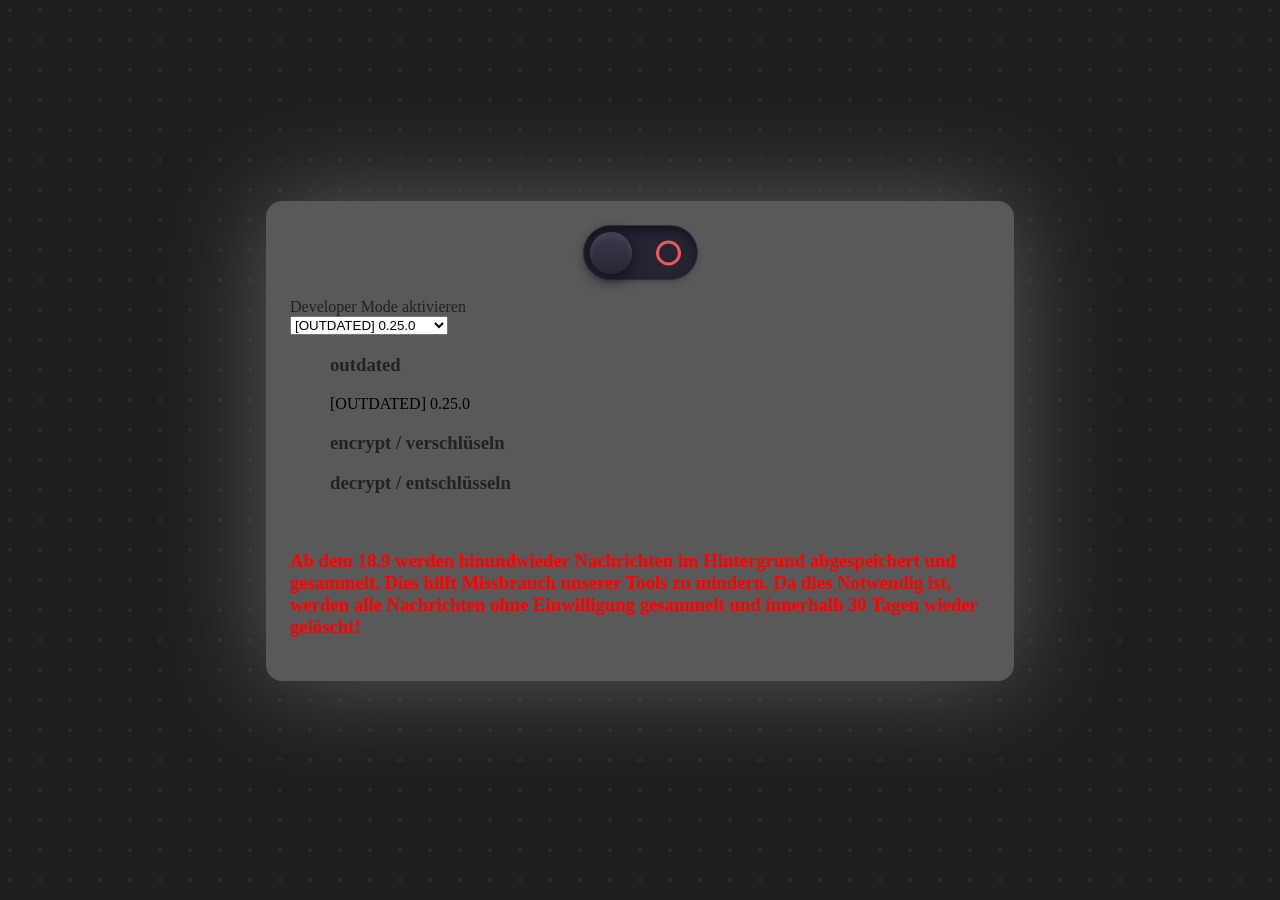
<file: index.html>
<!DOCTYPE html>
<html lang="en">
<head>
  <meta charset="UTF-8">
  <meta name="viewport" content="width=device-width, initial-scale=1.0">
  <title>Main Menu</title>
  <style>
    /* From Uiverse.io by marsella_3472 */ 
/*
More comprehensive version at shenanigans.shoghisimon.ca/collection/css
 */
 :root {
    --bg: #eef2f3;
    --bg-container: #595959;
    --shadow-container: #595959;
    --text: #222;
    --text-light: #666;
    --btn: #4A90E2;
    --btn-hover: #357ABD;
    --btn-copy: #27ae60;
    --btn-copy-hover: #1e8449;
    --btn-secondary: #666;
    --btn-secondary-hover: #444;
  }
  @font-face {
  font-family: "Varela Round";
  src: url("https://lokrogaming.github.io/fonts/VarelaRound-Regular.ttf") format("truetype");
}
  html, body {
    height: 100%;
  margin: 0;
  padding: 0;
  align-items: center;
  flex-direction: column;
  display: flex;
  justify-content: center;
  font-family: "Varela Round";
  
}
  /*.container {
  position: fixed;
  width: 100%;
  height: 100%;
  top: 0;
  background: #000000;
  --gap: 5em;
  --line: 1px;
  --color: rgba(255, 255, 255, 0.2);

  background-image: linear-gradient(
      -90deg,
      transparent calc(var(--gap) - var(--line)),
      var(--color) calc(var(--gap) - var(--line) + 1px),
      var(--color) var(--gap)
    ),
    linear-gradient(
      0deg,
      transparent calc(var(--gap) - var(--line)),
      var(--color) calc(var(--gap) - var(--line) + 1px),
      var(--color) var(--gap)
    );
  background-size: var(--gap) var(--gap);
  background-repeat: repeat;
}
*/
/* From Uiverse.io by kennyotsu */ 
.container {
  width: 100%;
  height: 100%;
  background-color: #1f1f1f;
  background-image: radial-gradient(rgba(112, 112, 112, 0.144) 2px, transparent 0);
  background-size: 30px 30px;
  background-position: -5px -5px;
  position: fixed;
}
    
    /* From Uiverse.io by jeremyssocial */ 
/*.container {

  width: 100%;
  height: 100%;
  display: flex;
  justify-content: center;
  align-items: center;
  background: #121212;
  background: linear-gradient(
    135deg,
    #121212 25%,
    #1a1a1a 25%,
    #1a1a1a 50%,
    #121212 50%,
    #121212 75%,
    #1a1a1a 75%,
    #1a1a1a
  );
  background-size: 40px 40px;

  
  animation: move 4s linear infinite;
}

@keyframes move {
  0% {
    background-position: 0 0;
  }
  100% {
    background-position: 40px 40px;
  }
}
*/
  .content {
    z-index: 99;
    position: relative;
    
  }
  .box {
    background: var(--bg-container);
    border-radius: 16px;
    box-shadow: 0 0 100px var(--shadow-container);
    padding: 24px;
    max-width: 700px;
    width: 100%;
    color: var(--text);
    
  }

  h1 {
    margin-top: 0;
    font-size: 1.8rem;
    text-align: center;
    color: var(--text);
    transition: color 0.4s ease;
  }

  label {
    font-weight: 600;
    margin-top: 12px;
    display: block;
    color: var(--text);
    transition: color 0.4s ease;
  }

  input, textarea {
    width: 100%;
    padding: 10px 12px;
    border: 1px solid #ccc;
    border-radius: 8px;
    margin-top: 6px;
    margin-bottom: 12px;
    font-size: 1rem;
    transition: border 0.2s, background 0.4s ease, color 0.4s ease;
    background: var(--bg-container);
    color: var(--text);
  }

  input:focus, textarea:focus {
    outline: none;
    border-color: var(--btn);
    box-shadow: 0 0 6px rgba(74,144,226,0.3);
  }

  textarea {
    min-height: 120px;
    resize: vertical;
  }

  .row {
    display: flex;
    flex-wrap: wrap;
    gap: 10px;
    margin-top: 10px;
  }

  button {
    flex: 1;
    background: var(--btn);
    color: #fff;
    border: none;
    border-radius: 8px;
    padding: 10px;
    font-size: 1rem;
    cursor: pointer;
    
  }

  button:hover {
    background: var(--btn-hover);
  }

  button:active {
    transform: scale(0.97);
  }

  .secondary {
    background: var(--btn-secondary);
  }

  .secondary:hover {
    background: var(--btn-secondary-hover);
  }

  .copy-btn {
    background: var(--btn-copy);
  }

  .copy-btn:hover {
    background: var(--btn-copy-hover);
  }

  .small {
    font-size: 0.9rem;
    color: var(--text-light);
    margin-bottom: 12px;
    text-align: center;
    transition: color 0.4s ease;
  }

  .dark-toggle {
    position: absolute;
    top: 16px;
    right: 20px;
    background: var(--btn-secondary);
    color: #fff;
    border: none;
    border-radius: 50%;
    width: 40px;
    height: 40px;
    font-size: 1.2rem;
    cursor: pointer;
    transition: background 0.3s, transform 0.2s;
  }

  .dark-toggle:hover {
    background: var(--btn-secondary-hover);
    transform: rotate(20deg);
  }
  ul {
    list-style-type: none;
  }
  #versionsDisplay li a {
  color: black;
  text-decoration: none;

  }
  .settings {
    bottom: 1%;
    right: 1%;

  }
  @media (max-width: 600px) {
    .row { flex-direction: column; }
    button { flex: none; width: 100%; }
  }
  /* From Uiverse.io by Admin12121 */ 
.switch-button {
  display: -webkit-box;
  display: -ms-flexbox;
  display: flex;
  -webkit-box-align: center;
  align-items: center;
  -webkit-box-pack: center;
  justify-content: center;
  justify-content: center;
  margin: auto;
  height: 55px;
}

.switch-button .switch-outer {
  height: 100%;
  background: #252532;
  width: 115px;
  border-radius: 165px;
  -webkit-box-shadow: inset 0px 5px 10px 0px #16151c, 0px 3px 6px -2px #403f4e;
  box-shadow: inset 0px 5px 10px 0px #16151c, 0px 3px 6px -2px #403f4e;
  border: 1px solid #32303e;
  padding: 6px;
  -webkit-box-sizing: border-box;
  box-sizing: border-box;
  cursor: pointer;
  -webkit-tap-highlight-color: transparent;
}

.switch-button .switch-outer input[type="checkbox"] {
  opacity: 0;
  -webkit-appearance: none;
  -moz-appearance: none;
  appearance: none;
  position: absolute;
}

.switch-button .switch-outer .button-toggle {
  height: 42px;
  width: 42px;
  background: -webkit-gradient(
    linear,
    left top,
    left bottom,
    from(#3b3a4e),
    to(#272733)
  );
  background: -o-linear-gradient(#3b3a4e, #272733);
  background: linear-gradient(#3b3a4e, #272733);
  border-radius: 100%;
  -webkit-box-shadow: inset 0px 5px 4px 0px #424151, 0px 4px 15px 0px #0f0e17;
  box-shadow: inset 0px 5px 4px 0px #424151, 0px 4px 15px 0px #0f0e17;
  position: relative;
  z-index: 2;
  -webkit-transition: left 0.3s ease-in;
  -o-transition: left 0.3s ease-in;
  transition: left 0.3s ease-in;
  left: 0;
}

.switch-button
  .switch-outer
  input[type="checkbox"]:checked
  + .button
  .button-toggle {
  left: 58%;
}

.switch-button
  .switch-outer
  input[type="checkbox"]:checked
  + .button
  .button-indicator {
  -webkit-animation: indicator 1s forwards;
  animation: indicator 1s forwards;
}

.switch-button .switch-outer .button {
  width: 100%;
  height: 100%;
  display: -webkit-box;
  display: -ms-flexbox;
  display: flex;
  position: relative;
  -webkit-box-pack: justify;
  justify-content: space-between;
}

.switch-button .switch-outer .button-indicator {
  height: 25px;
  width: 25px;
  top: 50%;
  -webkit-transform: translateY(-50%);
  transform: translateY(-50%);
  border-radius: 50%;
  border: 3px solid #ef565f;
  -webkit-box-sizing: border-box;
  box-sizing: border-box;
  right: 10px;
  position: relative;
}

@-webkit-keyframes indicator {
  30% {
    opacity: 0;
  }

  0% {
    opacity: 1;
  }

  100% {
    opacity: 1;
    border: 3px solid #60d480;
    left: -68%;
  }
}

@keyframes indicator {
  30% {
    opacity: 0;
  }

  0% {
    opacity: 1;
  }

  100% {
    opacity: 1;
    border: 3px solid #60d480;
    left: -68%;
  }
}
.sorter {
  background-color: transparent;
  z-index: 10;
  height: 100%;
  margin: 0;
  padding: 0;
  align-items: center;
  flex-direction: column;
  display: flex;
  justify-content: center;
  font-family: "Varela Round";
  height: 100%;
  width: 100%;
}
  </style>
</head>

    <body>
       
        <div class="container"></div>
    
        <div class="content box">
          <div class="dev-toggle-container">
           
              <!-- From Uiverse.io by Admin12121 --> 
<label class="switch-button" for="switch">
    <div class="switch-outer">
      <input id="switch" type="checkbox">
      <div class="button">
        <span class="button-toggle"></span>
        <span class="button-indicator"></span>
      </div>
    </div>
  </label><br>
              Developer Mode aktivieren
            
          </div>
          <select id="versions"></select>
          <ul id="versionsDisplay"></ul>
          <br>
          <h3 style="color: red;">Ab dem 18.9 werden hinundwieder Nachrichten im Hintergrund abgespeichert und gesammelt. Dies hilft Missbrauch unserer Tools zu mindern. Da dies Notwendig ist, werden alle Nachrichten ohne Einwilligung gesammelt und innerhalb 30 Tagen wieder gelöscht!</h3>
        </div><br>
      
        <script>
          let data = [];
          const versionsSelect = document.getElementById("versions");
          const versionsList = document.getElementById("versionsDisplay");
          const devModeToggle = document.getElementById("switch");
      
          async function loadVersions() {
            const url = "https://lokrogaming.github.io/crypting/latest.json";
            try {
              const response = await fetch(url);
              if (!response.ok) throw new Error("Fehler beim Laden der Daten");
              data = await response.json();
              renderVersions();
            } catch (err) {
              console.error(err);
            }
          }
      
          function renderVersions() {
  // Leere vorherige Inhalte
  versionsSelect.innerHTML = "";
  versionsList.innerHTML = "";

  const devMode = devModeToggle.checked;

  // Filter je nach devMode
  const filteredData = data.filter(item => {
    if (!devMode) {
      return !item.dev && !item.pre;
    }
    return true;
  });

  // Gruppiere nach Kategorie
  const groupedByCategory = {};
  filteredData.forEach(item => {
    const category = item.category || "Unsortiert";
    if (!groupedByCategory[category]) {
      groupedByCategory[category] = [];
    }
    groupedByCategory[category].push(item);
  });

  // Hilfsfunktion zur Sortierung nach Tags
  function tagPriority(item) {
    if (item.latest) return 0;
    if (item.dev) return 2;
    if (item.pre) return 1;
    return 3; // Standard
  }

  // Für jede Kategorie anzeigen
  for (const category in groupedByCategory) {
    const items = groupedByCategory[category];

    // Sortiere innerhalb der Kategorie nach Tag-Priorität
    items.sort((a, b) => tagPriority(a) - tagPriority(b));

    // Optional: Füge eine Überschrift in der Liste hinzu
    const catHeader = document.createElement("h3");
    catHeader.textContent = category;
    versionsList.appendChild(catHeader);

    // Optional: optgroup im select
    const optGroup = document.createElement("optgroup");
    optGroup.label = category;

    items.forEach(item => {
      // Select-Option
      const option = document.createElement("option");
      option.value = item.filepath;
      option.textContent = item.name;
      optGroup.appendChild(option);

      // Link-Liste
      const li = document.createElement("li");
      const a = document.createElement("a");
      a.href = item.filepath;
      a.textContent = item.name;
      a.target = "_blank";
      li.appendChild(a);
      versionsList.appendChild(li);
    });

    versionsSelect.appendChild(optGroup);
  }
}

      
          // Event, wenn Checkbox umgeschaltet wird
          devModeToggle.addEventListener("change", () => {
            renderVersions();
          });
      
          // Event, wenn Version im Select geändert wird
          versionsSelect.addEventListener("change", () => {
            const selectedPath = versionsSelect.value;
            if (selectedPath) {
              window.open(selectedPath, "_blank");
            }
          });
      
          loadVersions();
        </script>
        </body>
</html>
</file>
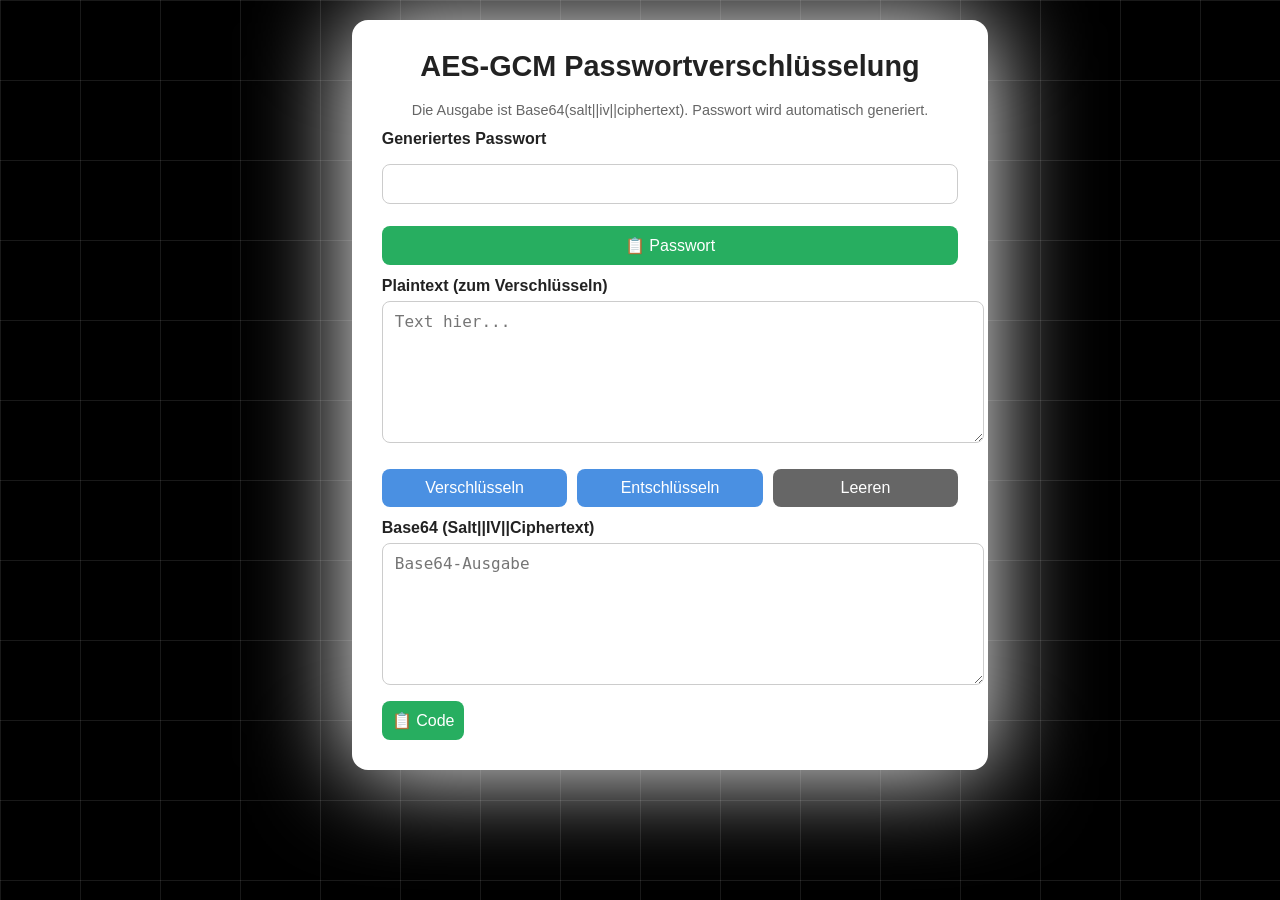
<file: v.0.25-latest.html>
<!doctype html>
<html lang="de">
<head>
<meta charset="utf-8"/>
<meta name="viewport" content="width=device-width,initial-scale=1"/>
<title>AES-GCM Passwortverschlüsselung</title>
<style>
  :root {
    --bg: #eef2f3;
    --bg-container: #fff;
    --text: #222;
    --text-light: #666;
    --btn: #4A90E2;
    --btn-hover: #357ABD;
    --btn-copy: #27ae60;
    --btn-copy-hover: #1e8449;
    --btn-secondary: #666;
    --btn-secondary-hover: #444;
  }

  body.dark {
    --bg: #121212;
    --bg-container: #1e1e1e;
    --text: #f5f5f5;
    --text-light: #aaa;
    --btn: #2980b9;
    --btn-hover: #1f6391;
    --btn-copy: #2ecc71;
    --btn-copy-hover: #27ae60;
    --btn-secondary: #888;
    --btn-secondary-hover: #aaa;
  }

  body {
    font-family: "Segoe UI", Roboto, Arial, sans-serif;
    background: var(--bg);
    margin: 0;
    padding: 20px;
    display: flex;
    justify-content: center;
    transition: background 0.4s ease, color 0.4s ease;
  }
  .bgAn {
  position: fixed;
  width: 100%;
  height: 100%;
  top: 0;
  background: #000000;
  --gap: 5em;
  --line: 1px;
  --color: rgba(255, 255, 255, 0.2);

  background-image: linear-gradient(
      -90deg,
      transparent calc(var(--gap) - var(--line)),
      var(--color) calc(var(--gap) - var(--line) + 1px),
      var(--color) var(--gap)
    ),
    linear-gradient(
      0deg,
      transparent calc(var(--gap) - var(--line)),
      var(--color) calc(var(--gap) - var(--line) + 1px),
      var(--color) var(--gap)
    );
  background-size: var(--gap) var(--gap);
  background-repeat: repeat;
}
  .content {
    z-index: 99;
    position: relative;
    
  }
  .container {
    background: var(--bg-container);
    border-radius: 16px;
    box-shadow: 0 0 100px white;
    padding: 30px;
    max-width: 700px;
    width: 100%;
    color: var(--text);
    
  }

  h1 {
    margin-top: 0;
    font-size: 1.8rem;
    text-align: center;
    color: var(--text);
    transition: color 0.4s ease;
  }

  label {
    font-weight: 600;
    margin-top: 12px;
    display: block;
    color: var(--text);
    transition: color 0.4s ease;
  }

  input, textarea {
    width: 100%;
    padding: 10px 12px;
    border: 1px solid #ccc;
    border-radius: 8px;
    margin-top: 6px;
    margin-bottom: 12px;
    font-size: 1rem;
    transition: border 0.2s, background 0.4s ease, color 0.4s ease;
    background: var(--bg-container);
    color: var(--text);
  }

  input:focus, textarea:focus {
    outline: none;
    border-color: var(--btn);
    box-shadow: 0 0 6px rgba(74,144,226,0.3);
  }

  textarea {
    min-height: 120px;
    resize: vertical;
  }

  .row {
    display: flex;
    flex-wrap: wrap;
    gap: 10px;
    margin-top: 10px;
  }

  button {
    flex: 1;
    background: var(--btn);
    color: #fff;
    border: none;
    border-radius: 8px;
    padding: 10px;
    font-size: 1rem;
    cursor: pointer;
    transition: background 0.2s, transform 0.1s, color 0.4s ease;
  }

  button:hover {
    background: var(--btn-hover);
  }

  button:active {
    transform: scale(0.97);
  }

  .secondary {
    background: var(--btn-secondary);
  }

  .secondary:hover {
    background: var(--btn-secondary-hover);
  }

  .copy-btn {
    background: var(--btn-copy);
  }

  .copy-btn:hover {
    background: var(--btn-copy-hover);
  }

  .small {
    font-size: 0.9rem;
    color: var(--text-light);
    margin-bottom: 12px;
    text-align: center;
    transition: color 0.4s ease;
  }

  /* Darkmode Toggle */
  .dark-toggle {
    position: absolute;
    top: 16px;
    right: 20px;
    background: var(--btn-secondary);
    color: #fff;
    border: none;
    border-radius: 50%;
    width: 40px;
    height: 40px;
    font-size: 1.2rem;
    cursor: pointer;
    transition: background 0.3s, transform 0.2s;
  }

  .dark-toggle:hover {
    background: var(--btn-secondary-hover);
    transform: rotate(20deg);
  }

  @media (max-width: 600px) {
    .row { flex-direction: column; }
    button { flex: none; width: 100%; }
  }
</style>
</head>
<body>
        <div class="bgAn"></div>
        <div class="content">
<!--<button id="darkModeBtn" class="dark-toggle">🌙</button>-->

<div class="container">
  <h1>AES-GCM Passwortverschlüsselung</h1>
  <p class="small">Die Ausgabe ist Base64(salt||iv||ciphertext). Passwort wird automatisch generiert.</p>

  <label>Generiertes Passwort</label>
  <div class="row">
    <input id="password" type="text" readonly />
    <button id="copyPwBtn" class="copy-btn">📋 Passwort</button>
  </div>

  <label>Plaintext (zum Verschlüsseln)</label>
  <textarea id="plaintext" placeholder="Text hier..."></textarea>

  <div class="row">
    <button id="encryptBtn">Verschlüsseln</button>
    <button id="decryptBtn">Entschlüsseln</button>
    <button id="clearBtn" class="secondary">Leeren</button>
  </div>

  <label>Base64 (Salt||IV||Ciphertext)</label>
  <textarea id="output" placeholder="Base64-Ausgabe"></textarea>
  <button id="copyOutBtn" class="copy-btn">📋 Code</button>
</div>

<script>
/* Parameter */
const PBKDF2_ITER = 100000;
const SALT_LEN = 16;
const IV_LEN = 12;
const KEY_LEN = 256;

function toBase64(buffer) {
  return btoa(String.fromCharCode(...new Uint8Array(buffer)));
}
function fromBase64(b64) {
  const bin = atob(b64);
  const bytes = new Uint8Array(bin.length);
  for (let i=0;i<bin.length;i++) bytes[i]=bin.charCodeAt(i);
  return bytes.buffer;
}

async function deriveKey(password, salt) {
  const enc = new TextEncoder();
  const pwKey = await crypto.subtle.importKey(
    'raw', enc.encode(password), {name:'PBKDF2'}, false, ['deriveKey']
  );
  return crypto.subtle.deriveKey(
    {name:'PBKDF2', salt: salt, iterations: PBKDF2_ITER, hash: 'SHA-256'},
    pwKey,
    {name:'AES-GCM', length: KEY_LEN},
    false,
    ['encrypt','decrypt']
  );
}

function randBytes(len){
  const b = new Uint8Array(len);
  crypto.getRandomValues(b);
  return b;
}

/* Passwort-Generator */
function generatePassword(length=16){
  const chars = "ABCDEFGHIJKLMNOPQRSTUVWXYZabcdefghijklmnopqrstuvwxyz0123456789";
  let result = "";
  for (let i=0;i<length;i++){
    result += chars.charAt(Math.floor(Math.random()*chars.length));
  }
  return result;
}

async function encrypt(password, plainText) {
  const salt = randBytes(SALT_LEN);
  const iv = randBytes(IV_LEN);
  const key = await deriveKey(password, salt);
  const enc = new TextEncoder();
  const ct = await crypto.subtle.encrypt({name:'AES-GCM', iv: iv}, key, enc.encode(plainText));
  const combined = new Uint8Array(salt.byteLength + iv.byteLength + ct.byteLength);
  combined.set(salt,0);
  combined.set(iv, salt.byteLength);
  combined.set(new Uint8Array(ct), salt.byteLength + iv.byteLength);
  return toBase64(combined.buffer);
}

async function decrypt(password, b64combined) {
  const buf = fromBase64(b64combined);
  const data = new Uint8Array(buf);
  if (data.length < SALT_LEN + IV_LEN + 16) throw new Error('Daten zu kurz / ungültiges Format.');
  const salt = data.slice(0,SALT_LEN).buffer;
  const iv = data.slice(SALT_LEN, SALT_LEN+IV_LEN).buffer;
  const ct = data.slice(SALT_LEN+IV_LEN).buffer;
  const key = await deriveKey(password, salt);
  const plainBuf = await crypto.subtle.decrypt({name:'AES-GCM', iv: iv}, key, ct);
  return new TextDecoder().decode(plainBuf);
}

/* UI */
document.getElementById('encryptBtn').addEventListener('click', async ()=>{
  let pwField = document.getElementById('password');
  if(!pwField.value){ 
    pwField.value = generatePassword();
  }
  const pw = pwField.value;
  const pt = document.getElementById('plaintext').value;
  try{
    if(!pw) throw new Error('Passwort erforderlich');
    const b64 = await encrypt(pw, pt);
    document.getElementById('output').value = b64;
    alert('Verschlüsselt ✅');
  }catch(e){ alert('Fehler: '+e.message); }
});

document.getElementById('decryptBtn').addEventListener('click', async ()=>{
  const pw = document.getElementById('password').value;
  const b64 = document.getElementById('output').value.trim();
  try{
    if(!pw) throw new Error('Passwort erforderlich');
    const pt = await decrypt(pw, b64);
    document.getElementById('plaintext').value = pt;
    alert('Entschlüsselt ✅');
  }catch(e){ alert('Fehler beim Entschlüsseln: '+e.message); }
});

document.getElementById('clearBtn').addEventListener('click', ()=>{
  document.getElementById('password').value='';
  document.getElementById('plaintext').value='';
  document.getElementById('output').value='';
});

/* Copy Buttons */
document.getElementById('copyPwBtn').addEventListener('click', ()=>{
  const pw = document.getElementById('password').value;
  if(pw){
    navigator.clipboard.writeText(pw);
    alert("Passwort kopiert 📋");
  }
});
document.getElementById('copyOutBtn').addEventListener('click', ()=>{
  const out = document.getElementById('output').value;
  if(out){
    navigator.clipboard.writeText(out);
    alert("Code kopiert 📋");
  }
});

/* Darkmode Toggle */
const darkBtn = document.getElementById("darkModeBtn");
darkBtn.addEventListener("click", ()=>{
  document.body.classList.toggle("dark");
  darkBtn.textContent = document.body.classList.contains("dark") ? "☀️" : "🌙";
});
</script>
</body>
</html>
</file>
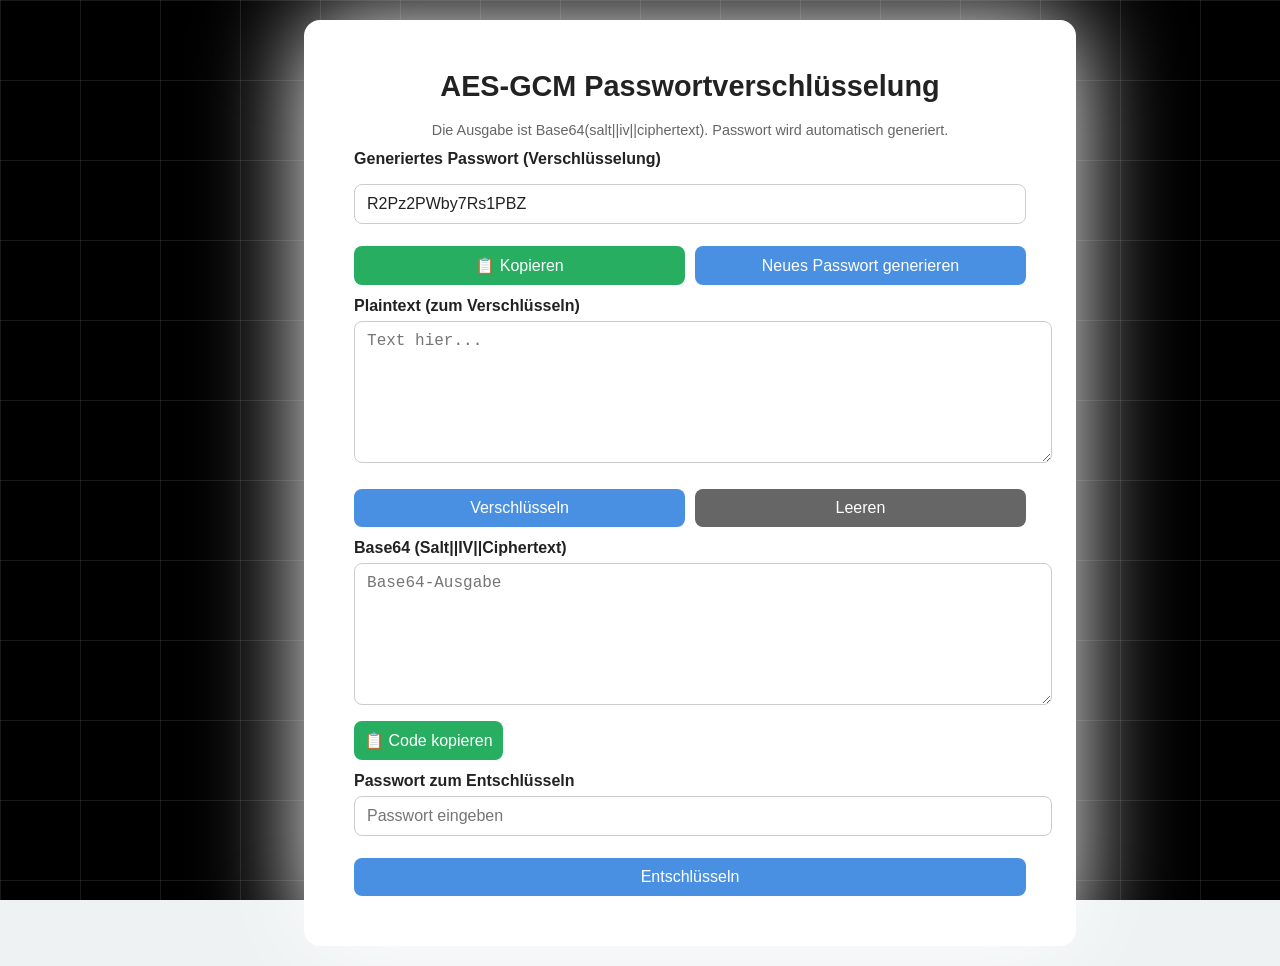
<file: v.0.5-pre.html>
<!doctype html>
<html lang="de">
<head>
<meta charset="utf-8"/>
<meta name="viewport" content="width=device-width,initial-scale=1"/>
<title>AES-GCM Passwortverschlüsselung</title>
<style>
  :root {
    --bg: #eef2f3;
    --bg-container: #fff;
    --text: #222;
    --text-light: #666;
    --btn: #4A90E2;
    --btn-hover: #357ABD;
    --btn-copy: #27ae60;
    --btn-copy-hover: #1e8449;
    --btn-secondary: #666;
    --btn-secondary-hover: #444;
  }

  body.dark {
    --bg: #121212;
    --bg-container: #1e1e1e;
    --text: #f5f5f5;
    --text-light: #aaa;
    --btn: #2980b9;
    --btn-hover: #1f6391;
    --btn-copy: #2ecc71;
    --btn-copy-hover: #27ae60;
    --btn-secondary: #888;
    --btn-secondary-hover: #aaa;
  }

  body {
    font-family: "Segoe UI", Roboto, Arial, sans-serif;
    background: var(--bg);
    margin: 0;
    padding: 20px;
    display: flex;
    justify-content: center;
    transition: background 0.4s ease, color 0.4s ease;
  }
  .bgAn {
  position: fixed;
  width: 100%;
  height: 100%;
  top: 0;
  background: #000000;
  --gap: 5em;
  --line: 1px;
  --color: rgba(255, 255, 255, 0.2);

  background-image: linear-gradient(
      -90deg,
      transparent calc(var(--gap) - var(--line)),
      var(--color) calc(var(--gap) - var(--line) + 1px),
      var(--color) var(--gap)
    ),
    linear-gradient(
      0deg,
      transparent calc(var(--gap) - var(--line)),
      var(--color) calc(var(--gap) - var(--line) + 1px),
      var(--color) var(--gap)
    );
  background-size: var(--gap) var(--gap);
  background-repeat: repeat;
}
  .content {
    z-index: 99;
    position: relative;
    
  }
  .container {
    background: var(--bg-container);
    border-radius: 16px;
    
    padding: 50px;
    max-width: 700px;
    width: 100%;
    color: var(--text);
    transition: background 0.4s ease, color 0.4s ease;
    box-shadow: 0 0 100px white;
  }

  h1 {
    margin-top: 0;
    font-size: 1.8rem;
    text-align: center;
    color: var(--text);
    transition: color 0.4s ease;
  }

  label {
    font-weight: 600;
    margin-top: 12px;
    display: block;
    color: var(--text);
    transition: color 0.4s ease;
  }

  input, textarea {
    width: 100%;
    padding: 10px 12px;
    border: 1px solid #ccc;
    border-radius: 8px;
    margin-top: 6px;
    margin-bottom: 12px;
    font-size: 1rem;
    transition: border 0.2s, background 0.4s ease, color 0.4s ease;
    background: var(--bg-container);
    color: var(--text);
  }

  input:focus, textarea:focus {
    outline: none;
    border-color: var(--btn);
    box-shadow: 0 0 6px rgba(74,144,226,0.3);
  }

  textarea {
    min-height: 120px;
    resize: vertical;
  }

  .row {
    display: flex;
    flex-wrap: wrap;
    gap: 10px;
    margin-top: 10px;
  }

  button {
    flex: 1;
    background: var(--btn);
    color: #fff;
    border: none;
    border-radius: 8px;
    padding: 10px;
    font-size: 1rem;
    cursor: pointer;
    transition: background 0.2s, transform 0.1s, color 0.4s ease;
  }

  button:hover {
    background: var(--btn-hover);
  }

  button:active {
    transform: scale(0.97);
  }

  .secondary {
    background: var(--btn-secondary);
  }

  .secondary:hover {
    background: var(--btn-secondary-hover);
  }

  .copy-btn {
    background: var(--btn-copy);
  }

  .copy-btn:hover {
    background: var(--btn-copy-hover);
  }

  .small {
    font-size: 0.9rem;
    color: var(--text-light);
    margin-bottom: 12px;
    text-align: center;
    transition: color 0.4s ease;
  }

  .dark-toggle {
    position: absolute;
    top: 16px;
    right: 20px;
    background: var(--btn-secondary);
    color: #fff;
    border: none;
    border-radius: 50%;
    width: 40px;
    height: 40px;
    font-size: 1.2rem;
    cursor: pointer;
    transition: background 0.3s, transform 0.2s;
  }

  .dark-toggle:hover {
    background: var(--btn-secondary-hover);
    transform: rotate(20deg);
  }

  @media (max-width: 600px) {
    .row { flex-direction: column; }
    button { flex: none; width: 100%; }
  }
</style>
</head>
<body>
  <div class="bgAn"></div>
  <div class="content">
<!--<button id="darkModeBtn" class="dark-toggle">🌙</button>-->

<div class="container">
  <h1>AES-GCM Passwortverschlüsselung</h1>
  <p class="small">Die Ausgabe ist Base64(salt||iv||ciphertext). Passwort wird automatisch generiert.</p>

  <!-- Verschlüsselungs-Passwort -->
  <label>Generiertes Passwort (Verschlüsselung)</label>
  <div class="row">
    <input id="genPassword" type="text" readonly />
    <button id="copyGenPwBtn" class="copy-btn">📋 Kopieren</button>
    <button id="reloadPw">Neues Passwort generieren</button>
  </div>

  <!-- Plaintext -->
  <label>Plaintext (zum Verschlüsseln)</label>
  <textarea id="plaintext" placeholder="Text hier..."></textarea>

  <div class="row">
    <button id="encryptBtn">Verschlüsseln</button>
    <button id="clearBtn" class="secondary">Leeren</button>
  </div>

  <!-- Ausgabe -->
  <label>Base64 (Salt||IV||Ciphertext)</label>
  <textarea id="output" placeholder="Base64-Ausgabe"></textarea>
  <button id="copyOutBtn" class="copy-btn">📋 Code kopieren</button>

  <!-- Entschlüsselung -->
  <label>Passwort zum Entschlüsseln</label>
  <input id="decPassword" type="text" placeholder="Passwort eingeben" />
  <div class="row">
    <button id="decryptBtn">Entschlüsseln</button>
  </div>
</div>
</div>
<script>
/* Parameter */
const PBKDF2_ITER = 100000;
const SALT_LEN = 16;
const IV_LEN = 12;
const KEY_LEN = 256;

function toBase64(buffer) {
  return btoa(String.fromCharCode(...new Uint8Array(buffer)));
}
function fromBase64(b64) {
  const bin = atob(b64);
  const bytes = new Uint8Array(bin.length);
  for (let i=0;i<bin.length;i++) bytes[i]=bin.charCodeAt(i);
  return bytes.buffer;
}

async function deriveKey(password, salt) {
  const enc = new TextEncoder();
  const pwKey = await crypto.subtle.importKey(
    'raw', enc.encode(password), {name:'PBKDF2'}, false, ['deriveKey']
  );
  return crypto.subtle.deriveKey(
    {name:'PBKDF2', salt: salt, iterations: PBKDF2_ITER, hash: 'SHA-256'},
    pwKey,
    {name:'AES-GCM', length: KEY_LEN},
    false,
    ['encrypt','decrypt']
  );
}

function randBytes(len){
  const b = new Uint8Array(len);
  crypto.getRandomValues(b);
  return b;
}

function generatePassword(length=16){
  const chars = "ABCDEFGHIJKLMNOPQRSTUVWXYZabcdefghijklmnopqrstuvwxyz0123456789";
  let result = "";
  for (let i=0;i<length;i++){
    result += chars.charAt(Math.floor(Math.random()*chars.length));
  }
  return result;
}

async function encrypt(password, plainText) {
  const salt = randBytes(SALT_LEN);
  const iv = randBytes(IV_LEN);
  const key = await deriveKey(password, salt);
  const enc = new TextEncoder();
  const ct = await crypto.subtle.encrypt({name:'AES-GCM', iv: iv}, key, enc.encode(plainText));
  const combined = new Uint8Array(salt.byteLength + iv.byteLength + ct.byteLength);
  combined.set(salt,0);
  combined.set(iv, salt.byteLength);
  combined.set(new Uint8Array(ct), salt.byteLength + iv.byteLength);
  return toBase64(combined.buffer);
}

async function decrypt(password, b64combined) {
  const buf = fromBase64(b64combined);
  const data = new Uint8Array(buf);
  if (data.length < SALT_LEN + IV_LEN + 16) throw new Error('Daten zu kurz / ungültiges Format.');
  const salt = data.slice(0,SALT_LEN).buffer;
  const iv = data.slice(SALT_LEN, SALT_LEN+IV_LEN).buffer;
  const ct = data.slice(SALT_LEN+IV_LEN).buffer;
  const key = await deriveKey(password, salt);
  const plainBuf = await crypto.subtle.decrypt({name:'AES-GCM', iv: iv}, key, ct);
  return new TextDecoder().decode(plainBuf);
}

/* UI */
const genPasswordField = document.getElementById('genPassword');
genPasswordField.value = generatePassword();

document.getElementById('encryptBtn').addEventListener('click', async ()=>{
  const pw = genPasswordField.value;
  const pt = document.getElementById('plaintext').value;
  try{
    if(!pw) throw new Error('Passwort erforderlich');
    const b64 = await encrypt(pw, pt);
    document.getElementById('output').value = b64;
    alert('Verschlüsselt ✅');
  }catch(e){ alert('Fehler: '+e.message); }
});

document.getElementById('decryptBtn').addEventListener('click', async ()=>{
  const pw = document.getElementById('decPassword').value;
  const b64 = document.getElementById('output').value.trim();
  try{
    if(!pw) throw new Error('Passwort erforderlich');
    const pt = await decrypt(pw, b64);
    document.getElementById('plaintext').value = pt;
    alert('Entschlüsselt ✅');
  }catch(e){ alert('Fehler beim Entschlüsseln: '+e.message); }
});

document.getElementById('clearBtn').addEventListener('click', ()=>{
  genPasswordField.value = generatePassword();
  document.getElementById('decPassword').value = '';
  document.getElementById('plaintext').value='';
  document.getElementById('output').value='';
});

/* Copy Buttons */
document.getElementById('copyGenPwBtn').addEventListener('click', ()=>{
  const pw = genPasswordField.value;
  if(pw){
    navigator.clipboard.writeText(pw);
    alert("Passwort kopiert 📋");
  }
});
document.getElementById('copyOutBtn').addEventListener('click', ()=>{
  const out = document.getElementById('output').value;
  if(out){
    navigator.clipboard.writeText(out);
    alert("Code kopiert 📋");
  }
});

/* Darkmode Toggle */
const darkBtn = document.getElementById("darkModeBtn");
darkBtn.addEventListener("click", ()=>{
  document.body.classList.toggle("dark");
  darkBtn.textContent = document.body.classList.contains("dark") ? "☀️" : "🌙";
});
</script>
</body>
</html>
</file>
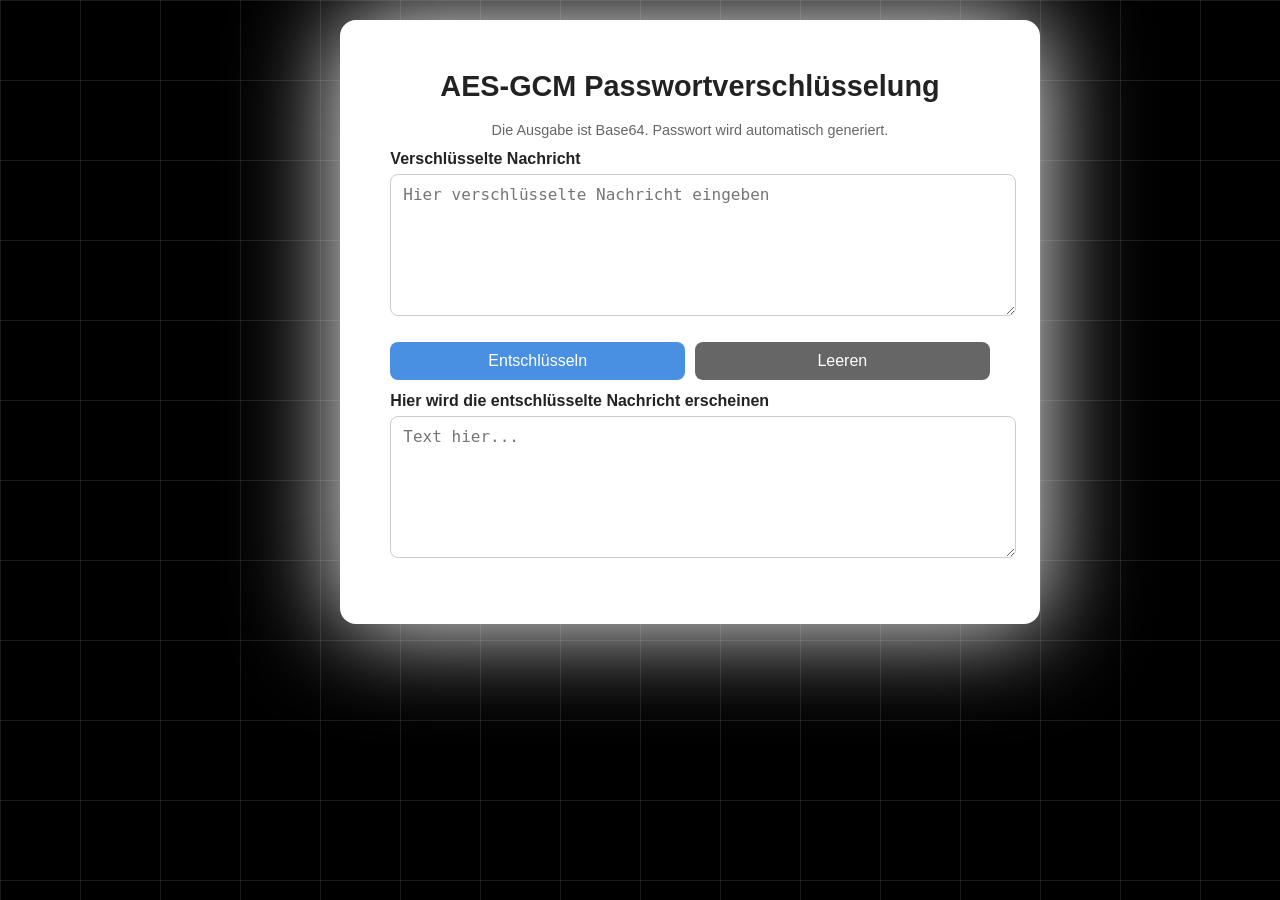
<file: v.0.75-pre-decrypt.html>
<!DOCTYPE html>
<html lang="en">
<head>
    <meta charset="UTF-8">
    <meta name="viewport" content="width=device-width, initial-scale=1.0">
    <title>Nachrichten verschlüsseln</title>
    <style>
    :root {
    --bg: #eef2f3;
    --bg-container: #fff;
    --text: #222;
    --text-light: #666;
    --btn: #4A90E2;
    --btn-hover: #357ABD;
    --btn-copy: #27ae60;
    --btn-copy-hover: #1e8449;
    --btn-secondary: #666;
    --btn-secondary-hover: #444;
  }

  body.dark {
    --bg: #121212;
    --bg-container: #1e1e1e;
    --text: #f5f5f5;
    --text-light: #aaa;
    --btn: #2980b9;
    --btn-hover: #1f6391;
    --btn-copy: #2ecc71;
    --btn-copy-hover: #27ae60;
    --btn-secondary: #888;
    --btn-secondary-hover: #aaa;
  }

  body {
    font-family: "Segoe UI", Roboto, Arial, sans-serif;
    background: var(--bg);
    margin: 0;
    padding: 20px;
    display: flex;
    justify-content: center;
    transition: background 0.4s ease, color 0.4s ease;
  }
  .bgAn {
  position: fixed;
  width: 100%;
  height: 100%;
  top: 0;
  background: #000000;
  --gap: 5em;
  --line: 1px;
  --color: rgba(255, 255, 255, 0.2);

  background-image: linear-gradient(
      -90deg,
      transparent calc(var(--gap) - var(--line)),
      var(--color) calc(var(--gap) - var(--line) + 1px),
      var(--color) var(--gap)
    ),
    linear-gradient(
      0deg,
      transparent calc(var(--gap) - var(--line)),
      var(--color) calc(var(--gap) - var(--line) + 1px),
      var(--color) var(--gap)
    );
  background-size: var(--gap) var(--gap);
  background-repeat: repeat;
}
  .content {
    z-index: 99;
    position: relative;
    
  }
  .container {
    background: var(--bg-container);
    border-radius: 16px;
    
    padding: 50px;
    max-width: 700px;
    width: 100%;
    color: var(--text);
    transition: background 0.4s ease, color 0.4s ease;
    box-shadow: 0 0 100px white;
  }

  h1 {
    margin-top: 0;
    font-size: 1.8rem;
    text-align: center;
    color: var(--text);
    transition: color 0.4s ease;
  }

  label {
    font-weight: 600;
    margin-top: 12px;
    display: block;
    color: var(--text);
    transition: color 0.4s ease;
  }

  input, textarea {
    width: 100%;
    padding: 10px 12px;
    border: 1px solid #ccc;
    border-radius: 8px;
    margin-top: 6px;
    margin-bottom: 12px;
    font-size: 1rem;
    transition: border 0.2s, background 0.4s ease, color 0.4s ease;
    background: var(--bg-container);
    color: var(--text);
  }

  input:focus, textarea:focus {
    outline: none;
    border-color: var(--btn);
    box-shadow: 0 0 6px rgba(74,144,226,0.3);
  }

  textarea {
    min-height: 120px;
    resize: vertical;
  }

  .row {
    display: flex;
    flex-wrap: wrap;
    gap: 10px;
    margin-top: 10px;
  }

  button {
    flex: 1;
    background: var(--btn);
    color: #fff;
    border: none;
    border-radius: 8px;
    padding: 10px;
    font-size: 1rem;
    cursor: pointer;
    transition: background 0.2s, transform 0.1s, color 0.4s ease;
  }

  button:hover {
    background: var(--btn-hover);
  }

  button:active {
    transform: scale(0.97);
  }

  .secondary {
    background: var(--btn-secondary);
  }

  .secondary:hover {
    background: var(--btn-secondary-hover);
  }

  .copy-btn {
    background: var(--btn-copy);
  }

  .copy-btn:hover {
    background: var(--btn-copy-hover);
  }

  .small {
    font-size: 0.9rem;
    color: var(--text-light);
    margin-bottom: 12px;
    text-align: center;
    transition: color 0.4s ease;
  }

  .dark-toggle {
    position: absolute;
    top: 16px;
    right: 20px;
    background: var(--btn-secondary);
    color: #fff;
    border: none;
    border-radius: 50%;
    width: 40px;
    height: 40px;
    font-size: 1.2rem;
    cursor: pointer;
    transition: background 0.3s, transform 0.2s;
  }

  .dark-toggle:hover {
    background: var(--btn-secondary-hover);
    transform: rotate(20deg);
  }

  @media (max-width: 600px) {
    .row { flex-direction: column; }
    button { flex: none; width: 100%; }
  }
    </style>
</head>
<body>
        <div class="bgAn"></div>
        <div class="content">
      <!--<button id="darkModeBtn" class="dark-toggle">🌙</button>-->
      
      <div class="container">
        <h1>AES-GCM Passwortverschlüsselung</h1>
        <p class="small">Die Ausgabe ist Base64. Passwort wird automatisch generiert.</p>
      
        <!-- Verschlüsselungs-Passwort -->
        
        <!--<label>Generiertes Passwort (Verschlüsselung)</label>-->
  <div style="display: none;"class="row">
    <input id="genPassword" type="text" readonly />
    <button id="copyGenPwBtn" class="copy-btn">📋 Kopieren</button>
    <button id="reloadPw">Neues Passwort generieren</button>
  </div>
      
        <!-- Plaintext 
        <label>Plaintext (zum Verschlüsseln)</label>
        <textarea id="plainte" placeholder="Text hier..."></textarea>
      
        <div class="row">
          <button id="encryptBtn">Verschlüsseln</button>
          <button id="clearBtn" class="secondary">Leeren</button>
        </div>
      -->
        <!-- Ausgabe -->
        <!-- Kombinierte Entschlüsselung -->
<label>Verschlüsselte Nachricht</label>
<textarea id="combinedInput" placeholder="Hier verschlüsselte Nachricht eingeben"></textarea>
<div class="row">
  <button id="decryptCombinedBtn">Entschlüsseln</button>
  <button class="secondary" id="clearBtn">Leeren</button>
</div>

        <label>Hier wird die entschlüsselte Nachricht erscheinen</label>
        <textarea id="plaintext" placeholder="Text hier..."></textarea>
      </div>
      </div>
      <script>
      /* Parameter */
      const PBKDF2_ITER = 100000;
      const SALT_LEN = 16;
      const IV_LEN = 12;
      const KEY_LEN = 256;
      function combineOutput(encrypted, password) {
  return `${encrypted}:${password}`;
}

      function toBase64(buffer) {
        return btoa(String.fromCharCode(...new Uint8Array(buffer)));
      }
      function fromBase64(b64) {
        const bin = atob(b64);
        const bytes = new Uint8Array(bin.length);
        for (let i=0;i<bin.length;i++) bytes[i]=bin.charCodeAt(i);
        return bytes.buffer;
      }
      
      async function deriveKey(password, salt) {
        const enc = new TextEncoder();
        const pwKey = await crypto.subtle.importKey(
          'raw', enc.encode(password), {name:'PBKDF2'}, false, ['deriveKey']
        );
        return crypto.subtle.deriveKey(
          {name:'PBKDF2', salt: salt, iterations: PBKDF2_ITER, hash: 'SHA-256'},
          pwKey,
          {name:'AES-GCM', length: KEY_LEN},
          false,
          ['encrypt','decrypt']
        );
      }
      
      function randBytes(len){
        const b = new Uint8Array(len);
        crypto.getRandomValues(b);
        return b;
      }
      
      function generatePassword(length=16){
        const chars = "ABCDEFGHIJKLMNOPQRSTUVWXYZabcdefghijklmnopqrstuvwxyz0123456789";
        let result = "";
        for (let i=0;i<length;i++){
          result += chars.charAt(Math.floor(Math.random()*chars.length));
        }
        return result;
      }
      
      async function encrypt(password, plainText) {
        const salt = randBytes(SALT_LEN);
        const iv = randBytes(IV_LEN);
        const key = await deriveKey(password, salt);
        const enc = new TextEncoder();
        const ct = await crypto.subtle.encrypt({name:'AES-GCM', iv: iv}, key, enc.encode(plainText));
        const combined = new Uint8Array(salt.byteLength + iv.byteLength + ct.byteLength);
        combined.set(salt,0);
        combined.set(iv, salt.byteLength);
        combined.set(new Uint8Array(ct), salt.byteLength + iv.byteLength);
        return toBase64(combined.buffer);
      }
      
      async function decrypt(password, b64combined) {
        const buf = fromBase64(b64combined);
        const data = new Uint8Array(buf);
        if (data.length < SALT_LEN + IV_LEN + 16) throw new Error('Daten zu kurz / ungültiges Format.');
        const salt = data.slice(0,SALT_LEN).buffer;
        const iv = data.slice(SALT_LEN, SALT_LEN+IV_LEN).buffer;
        const ct = data.slice(SALT_LEN+IV_LEN).buffer;
        const key = await deriveKey(password, salt);
        const plainBuf = await crypto.subtle.decrypt({name:'AES-GCM', iv: iv}, key, ct);
        return new TextDecoder().decode(plainBuf);
      }
      
      /* UI */
      const genPasswordField = document.getElementById('genPassword');
      genPasswordField.value = generatePassword();
      
      document.getElementById('decryptCombinedBtn').addEventListener('click', async () => {
  const combined = document.getElementById('combinedInput').value.trim();
  try {
    if (!combined.includes(":")) throw new Error("Ungültiges Format.");

    const [b64, pw] = combined.split(":");
    if (!b64 || !pw) throw new Error("Fehlende Nachricht");

    const pt = await decrypt(pw, b64);
    document.getElementById('plaintext').value = pt;
    alert("Kombinierte Entschlüsselung erfolgreich ✅");
  } catch (e) {
    alert("Fehler bei kombinierter Entschlüsselung: " + e.message);
  }
});

      
      
      
      document.getElementById('clearBtn').addEventListener('click', ()=>{
        genPasswordField.value = generatePassword();
        
        document.getElementById('combinedInput').value='';
        document.getElementById('plaintext').value='';
      });
      
      /* Copy Buttons */
      document.getElementById('copyGenPwBtn').addEventListener('click', ()=>{
        const pw = genPasswordField.value;
        if(pw){
          navigator.clipboard.writeText(pw);
          alert("Passwort kopiert 📋");
        }
      });
      document.getElementById('copyOutBtn').addEventListener('click', ()=>{
        const out = document.getElementById('output').value;
        if(out){
          navigator.clipboard.writeText(out);
          alert("Code kopiert 📋");
        }
      });
      
      /* Darkmode Toggle */
      const darkBtn = document.getElementById("darkModeBtn");
      darkBtn.addEventListener("click", ()=>{
        document.body.classList.toggle("dark");
        darkBtn.textContent = document.body.classList.contains("dark") ? "☀️" : "🌙";
      });
      </script>
</body>

</html>
</file>
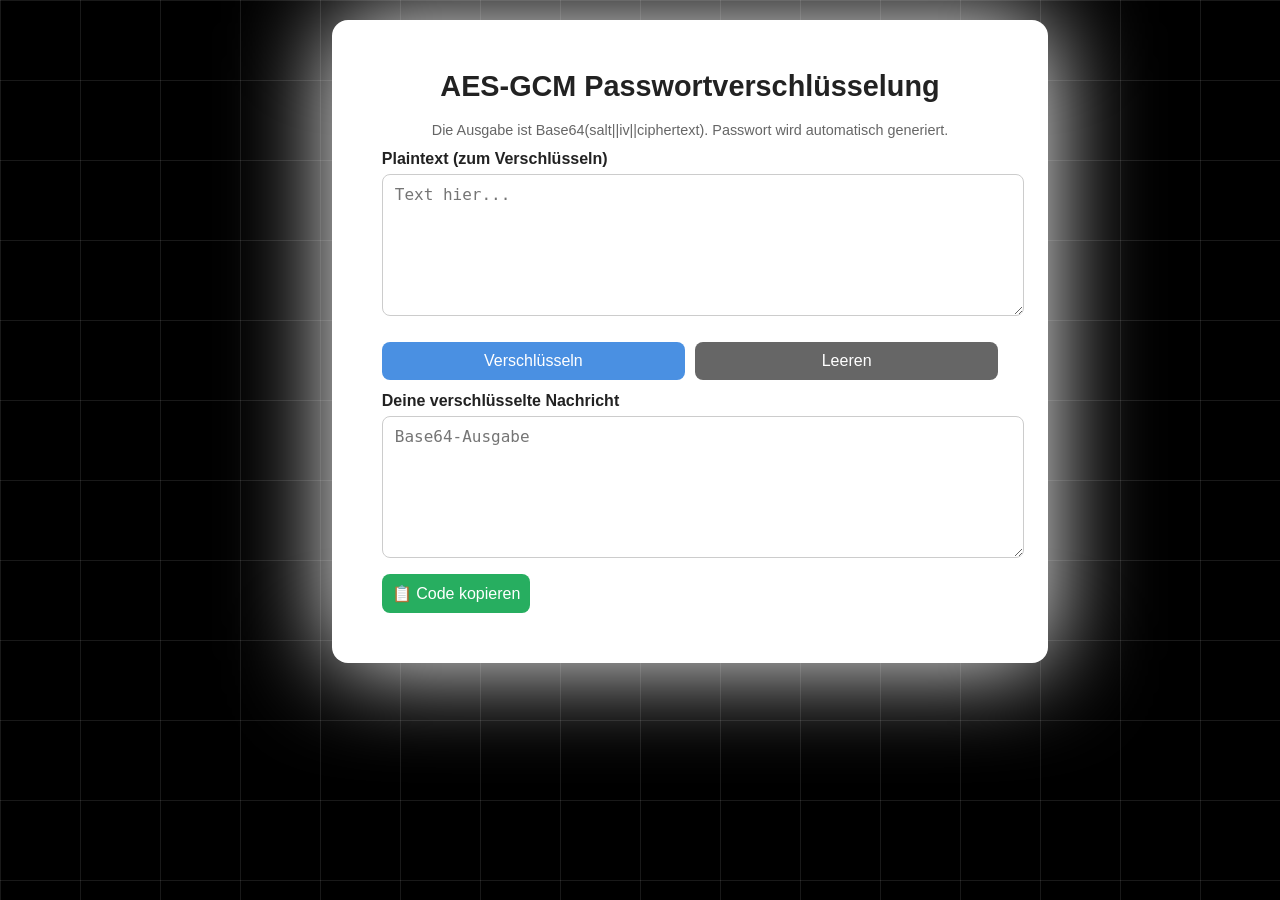
<file: v.0.75-pre-encrypt.html>
<!DOCTYPE html>
<html lang="en">
<head>
    <meta charset="UTF-8">
    <meta name="viewport" content="width=device-width, initial-scale=1.0">
    <title>Nachrichten verschlüsseln</title>
    <style>
    :root {
    --bg: #eef2f3;
    --bg-container: #fff;
    --text: #222;
    --text-light: #666;
    --btn: #4A90E2;
    --btn-hover: #357ABD;
    --btn-copy: #27ae60;
    --btn-copy-hover: #1e8449;
    --btn-secondary: #666;
    --btn-secondary-hover: #444;
  }

  body.dark {
    --bg: #121212;
    --bg-container: #1e1e1e;
    --text: #f5f5f5;
    --text-light: #aaa;
    --btn: #2980b9;
    --btn-hover: #1f6391;
    --btn-copy: #2ecc71;
    --btn-copy-hover: #27ae60;
    --btn-secondary: #888;
    --btn-secondary-hover: #aaa;
  }

  body {
    font-family: "Segoe UI", Roboto, Arial, sans-serif;
    background: var(--bg);
    margin: 0;
    padding: 20px;
    display: flex;
    justify-content: center;
    transition: background 0.4s ease, color 0.4s ease;
  }
  .bgAn {
  position: fixed;
  width: 100%;
  height: 100%;
  top: 0;
  background: #000000;
  --gap: 5em;
  --line: 1px;
  --color: rgba(255, 255, 255, 0.2);

  background-image: linear-gradient(
      -90deg,
      transparent calc(var(--gap) - var(--line)),
      var(--color) calc(var(--gap) - var(--line) + 1px),
      var(--color) var(--gap)
    ),
    linear-gradient(
      0deg,
      transparent calc(var(--gap) - var(--line)),
      var(--color) calc(var(--gap) - var(--line) + 1px),
      var(--color) var(--gap)
    );
  background-size: var(--gap) var(--gap);
  background-repeat: repeat;
}
  .content {
    z-index: 99;
    position: relative;
    
  }
  .container {
    background: var(--bg-container);
    border-radius: 16px;
    
    padding: 50px;
    max-width: 700px;
    width: 100%;
    color: var(--text);
    transition: background 0.4s ease, color 0.4s ease;
    box-shadow: 0 0 100px white;
  }

  h1 {
    margin-top: 0;
    font-size: 1.8rem;
    text-align: center;
    color: var(--text);
    transition: color 0.4s ease;
  }

  label {
    font-weight: 600;
    margin-top: 12px;
    display: block;
    color: var(--text);
    transition: color 0.4s ease;
  }

  input, textarea {
    width: 100%;
    padding: 10px 12px;
    border: 1px solid #ccc;
    border-radius: 8px;
    margin-top: 6px;
    margin-bottom: 12px;
    font-size: 1rem;
    transition: border 0.2s, background 0.4s ease, color 0.4s ease;
    background: var(--bg-container);
    color: var(--text);
  }

  input:focus, textarea:focus {
    outline: none;
    border-color: var(--btn);
    box-shadow: 0 0 6px rgba(74,144,226,0.3);
  }

  textarea {
    min-height: 120px;
    resize: vertical;
  }

  .row {
    display: flex;
    flex-wrap: wrap;
    gap: 10px;
    margin-top: 10px;
  }

  button {
    flex: 1;
    background: var(--btn);
    color: #fff;
    border: none;
    border-radius: 8px;
    padding: 10px;
    font-size: 1rem;
    cursor: pointer;
    transition: background 0.2s, transform 0.1s, color 0.4s ease;
  }

  button:hover {
    background: var(--btn-hover);
  }

  button:active {
    transform: scale(0.97);
  }

  .secondary {
    background: var(--btn-secondary);
  }

  .secondary:hover {
    background: var(--btn-secondary-hover);
  }

  .copy-btn {
    background: var(--btn-copy);
  }

  .copy-btn:hover {
    background: var(--btn-copy-hover);
  }

  .small {
    font-size: 0.9rem;
    color: var(--text-light);
    margin-bottom: 12px;
    text-align: center;
    transition: color 0.4s ease;
  }

  .dark-toggle {
    position: absolute;
    top: 16px;
    right: 20px;
    background: var(--btn-secondary);
    color: #fff;
    border: none;
    border-radius: 50%;
    width: 40px;
    height: 40px;
    font-size: 1.2rem;
    cursor: pointer;
    transition: background 0.3s, transform 0.2s;
  }

  .dark-toggle:hover {
    background: var(--btn-secondary-hover);
    transform: rotate(20deg);
  }

  @media (max-width: 600px) {
    .row { flex-direction: column; }
    button { flex: none; width: 100%; }
  }
    </style>
</head>
<body>
        <div class="bgAn"></div>
        <div class="content">
      <!--<button id="darkModeBtn" class="dark-toggle">🌙</button>-->
      
      <div class="container">
        <h1>AES-GCM Passwortverschlüsselung</h1>
        <p class="small">Die Ausgabe ist Base64(salt||iv||ciphertext). Passwort wird automatisch generiert.</p>
      
        <!-- Verschlüsselungs-Passwort -->
        
        <!--<label>Generiertes Passwort (Verschlüsselung)</label>-->
  <div style="display: none;"class="row">
    <input id="genPassword" type="text" readonly />
    <button id="copyGenPwBtn" class="copy-btn">📋 Kopieren</button>
    <button id="reloadPw">Neues Passwort generieren</button>
  </div>
      
        <!-- Plaintext -->
        <label>Plaintext (zum Verschlüsseln)</label>
        <textarea id="plaintext" placeholder="Text hier..."></textarea>
      
        <div class="row">
          <button id="encryptBtn">Verschlüsseln</button>
          <button id="clearBtn" class="secondary">Leeren</button>
        </div>
      
        <!-- Ausgabe -->
        <label>Deine verschlüsselte Nachricht</label>
        <textarea id="output" placeholder="Base64-Ausgabe"></textarea>
        <button id="copyOutBtn" class="copy-btn">📋 Code kopieren</button>
      
        <!-- Entschlüsselung -->
       
      </div>
      </div>
      <script>
      /* Parameter */
      const PBKDF2_ITER = 100000;
      const SALT_LEN = 16;
      const IV_LEN = 12;
      const KEY_LEN = 256;
      function combineOutput(encrypted, password) {
  return `${encrypted}:${password}`;
}

      function toBase64(buffer) {
        return btoa(String.fromCharCode(...new Uint8Array(buffer)));
      }
      function fromBase64(b64) {
        const bin = atob(b64);
        const bytes = new Uint8Array(bin.length);
        for (let i=0;i<bin.length;i++) bytes[i]=bin.charCodeAt(i);
        return bytes.buffer;
      }
      
      async function deriveKey(password, salt) {
        const enc = new TextEncoder();
        const pwKey = await crypto.subtle.importKey(
          'raw', enc.encode(password), {name:'PBKDF2'}, false, ['deriveKey']
        );
        return crypto.subtle.deriveKey(
          {name:'PBKDF2', salt: salt, iterations: PBKDF2_ITER, hash: 'SHA-256'},
          pwKey,
          {name:'AES-GCM', length: KEY_LEN},
          false,
          ['encrypt','decrypt']
        );
      }
      
      function randBytes(len){
        const b = new Uint8Array(len);
        crypto.getRandomValues(b);
        return b;
      }
      
      function generatePassword(length=16){
        const chars = "ABCDEFGHIJKLMNOPQRSTUVWXYZabcdefghijklmnopqrstuvwxyz0123456789";
        let result = "";
        for (let i=0;i<length;i++){
          result += chars.charAt(Math.floor(Math.random()*chars.length));
        }
        return result;
      }
      
      async function encrypt(password, plainText) {
        const salt = randBytes(SALT_LEN);
        const iv = randBytes(IV_LEN);
        const key = await deriveKey(password, salt);
        const enc = new TextEncoder();
        const ct = await crypto.subtle.encrypt({name:'AES-GCM', iv: iv}, key, enc.encode(plainText));
        const combined = new Uint8Array(salt.byteLength + iv.byteLength + ct.byteLength);
        combined.set(salt,0);
        combined.set(iv, salt.byteLength);
        combined.set(new Uint8Array(ct), salt.byteLength + iv.byteLength);
        return toBase64(combined.buffer);
      }
      
      async function decrypt(password, b64combined) {
        const buf = fromBase64(b64combined);
        const data = new Uint8Array(buf);
        if (data.length < SALT_LEN + IV_LEN + 16) throw new Error('Daten zu kurz / ungültiges Format.');
        const salt = data.slice(0,SALT_LEN).buffer;
        const iv = data.slice(SALT_LEN, SALT_LEN+IV_LEN).buffer;
        const ct = data.slice(SALT_LEN+IV_LEN).buffer;
        const key = await deriveKey(password, salt);
        const plainBuf = await crypto.subtle.decrypt({name:'AES-GCM', iv: iv}, key, ct);
        return new TextDecoder().decode(plainBuf);
      }
      
      /* UI */
      const genPasswordField = document.getElementById('genPassword');
      genPasswordField.value = generatePassword();
      
      document.getElementById('encryptBtn').addEventListener('click', async () => {
  const pw = genPasswordField.value;
  const pt = document.getElementById('plaintext').value;
  try {
    if (!pw) throw new Error('Passwort erforderlich');
    const b64 = await encrypt(pw, pt);
    document.getElementById('output').value = combineOutput(b64, pw);
    alert('Verschlüsselt ✅');
  } catch (e) {
    alert('Fehler: ' + e.message);
  }
});

      
      document.getElementById('decryptBtn').addEventListener('click', async ()=>{
        const pw = document.getElementById('decPassword').value;
        const b64 = document.getElementById('output').value.trim();
        try{
          if(!pw) throw new Error('Passwort erforderlich');
          const pt = await decrypt(pw, b64);
          document.getElementById('plaintext').value = pt;
          alert('Entschlüsselt ✅');
        }catch(e){ alert('Fehler beim Entschlüsseln: '+e.message); }
      });
      
      document.getElementById('clearBtn').addEventListener('click', ()=>{
        genPasswordField.value = generatePassword();
        
        document.getElementById('plaintext').value='';
        document.getElementById('output').value='';
      });
      
      /* Copy Buttons */
      document.getElementById('copyGenPwBtn').addEventListener('click', ()=>{
        const pw = genPasswordField.value;
        if(pw){
          navigator.clipboard.writeText(pw);
          alert("Passwort kopiert 📋");
        }
      });
      document.getElementById('copyOutBtn').addEventListener('click', ()=>{
        const out = document.getElementById('output').value;
        if(out){
          navigator.clipboard.writeText(out);
          alert("Code kopiert 📋");
        }
      });
      
      /* Darkmode Toggle */
      const darkBtn = document.getElementById("darkModeBtn");
      darkBtn.addEventListener("click", ()=>{
        document.body.classList.toggle("dark");
        darkBtn.textContent = document.body.classList.contains("dark") ? "☀️" : "🌙";
      });
      </script>
</body>

</html>
</file>
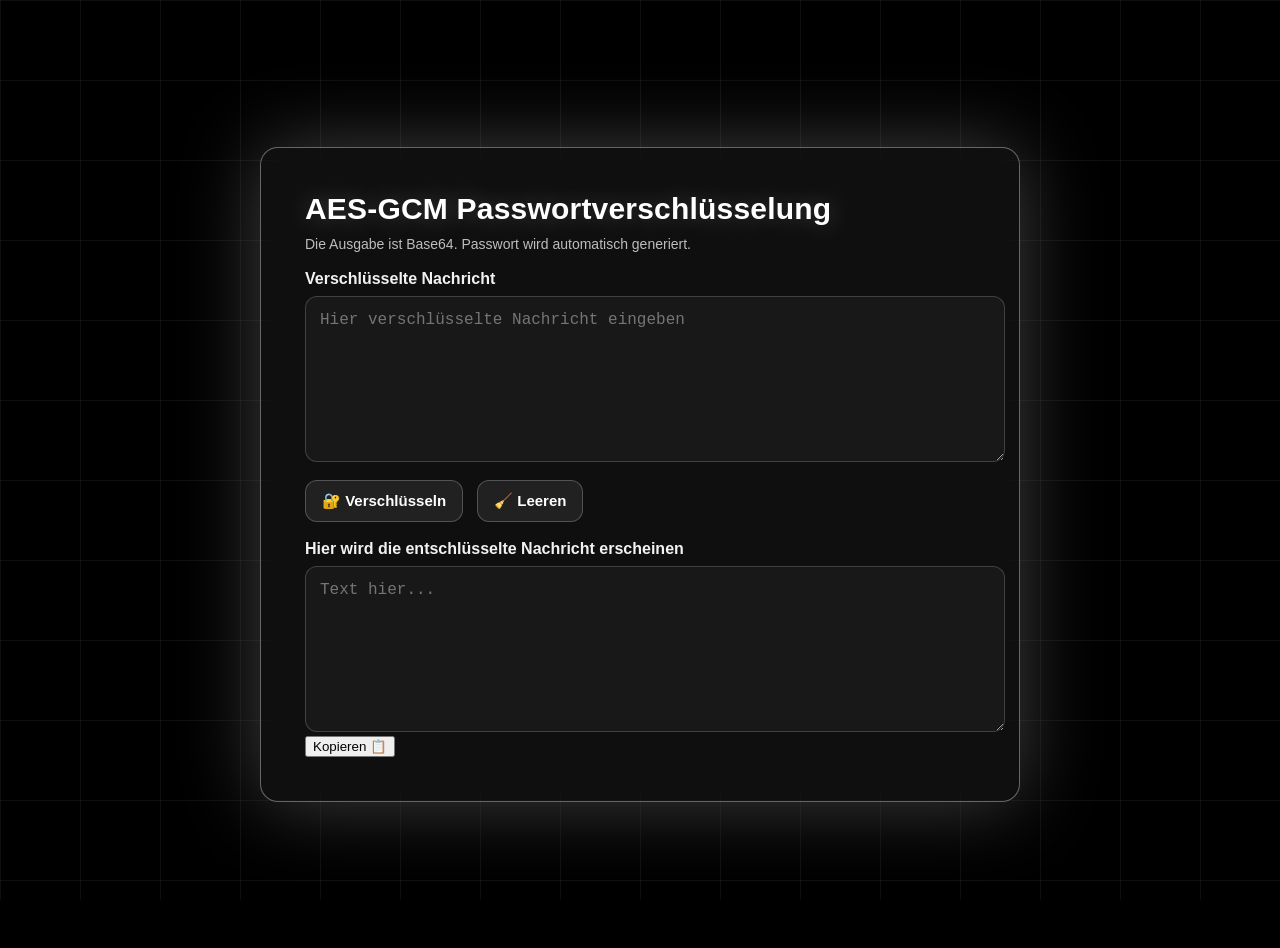
<file: v.0.75.5-style-pre-dc.html>
<!DOCTYPE html>
<html lang="en">
<head>
    <meta charset="UTF-8">
    <meta name="viewport" content="width=device-width, initial-scale=1.0">
    <title>Nachrichten verschlüsseln</title>
    <style>
    :root {
        /* Dark UI, passend zum schwarzen Grid-Background */
        --bg: #000000;
        --text: #f2f2f2;
        --text-dim: #bdbdbd;

        /* Box: Glass + weißer Glow */
        --card-bg: rgba(255, 255, 255, 0.06);
        --card-border: rgba(255, 255, 255, 0.18);
        --card-shadow: 0 0 80px rgba(255, 255, 255, 0.25),
          0 24px 64px rgba(0, 0, 0, 0.6);

        /* Focus / Accent in Richtung Cyan, damit es zum „kalten“ Glow passt */
        --accent: #66e3ff;
        --accent-weak: rgba(102, 227, 255, 0.35);

        /* Buttons neutral → hover cyan */
        --btn-bg: rgba(255, 255, 255, 0.08);
        --btn-bg-hover: rgba(255, 255, 255, 0.12);
        --btn-border: rgba(255, 255, 255, 0.22);

        --btn-copy-bg: linear-gradient(180deg, #2bd98d, #19b671);
        --btn-copy-shadow: 0 8px 22px rgba(43, 217, 141, 0.3);

        --radius-lg: 18px;
        --radius-sm: 12px;
        --gap: 14px;
      }

      /* DEIN ursprünglicher Hintergrund (nicht angefasst) */
      .bgAn {
        position: fixed;
        width: 100%;
        height: 100%;
        top: 0;
        background: #000000;
        --gap: 5em;
        --line: 1px;
        --color: rgba(255, 255, 255, 0.12);
        background-image: linear-gradient(
            -90deg,
            transparent calc(var(--gap) - var(--line)),
            var(--color) calc(var(--gap) - var(--line) + 1px),
            var(--color) var(--gap)
          ),
          linear-gradient(
            0deg,
            transparent calc(var(--gap) - var(--line)),
            var(--color) calc(var(--gap) - var(--line) + 1px),
            var(--color) var(--gap)
          );
        background-size: var(--gap) var(--gap);
        background-repeat: repeat;
      }

      /* Layout */
      body {
        margin: 0;
        min-height: 100dvh;
        background: var(--bg);
        color: var(--text);
        display: flex;
        align-items: center;
        justify-content: center;
        padding: 24px;
        font-family: "Segoe UI", Roboto, Arial, sans-serif;
      }
      .content {
        position: relative;
        z-index: 1;
        width: min(760px, 100%);
      }

      /* Box im Glass-/Glow-Stil, farblich neutral + weißer Schein */
      .container {
        background: var(--card-bg);
        border-radius: var(--radius-lg);
        padding: clamp(28px, 4.5vw, 44px);
        box-shadow: var(--card-shadow);
        backdrop-filter: blur(14px) saturate(115%);
        -webkit-backdrop-filter: blur(14px) saturate(115%);
        border: 1px solid var(--card-border);
      }

      /* ganz feiner weißer Saum, damit es zum Grid passt */
      .container::before {
        content: "";
        position: absolute;
        inset: -1px;
        pointer-events: none;
        border-radius: inherit;
        box-shadow: inset 0 0 0 1px rgba(255, 255, 255, 0.22);
      }

      h1 {
        margin: 0 0 10px;
        font-size: clamp(22px, 3.4vw, 30px);
        letter-spacing: 0.2px;
        color: #ffffff;
        text-shadow: 0 0 24px rgba(255, 255, 255, 0.25);
      }
      .small,
      .subtitle {
        color: var(--text-dim);
        margin: 0 0 18px;
        font-size: 14px;
      }

      label {
        display: block;
        font-weight: 600;
        margin: 18px 0 8px;
      }

      textarea,
      input {
        width: 100%;
        color: var(--text);
        background: rgba(255, 255, 255, 0.04);
        border: 1px solid rgba(255, 255, 255, 0.18);
        border-radius: var(--radius-sm);
        padding: 12px 14px;
        font-size: 16px;
        line-height: 1.45;
        outline: none;
        transition: box-shadow 0.15s ease, border-color 0.15s ease,
          background 0.15s ease;
      }
      textarea {
        min-height: 140px;
        resize: vertical;
      }
      textarea:focus,
      input:focus {
        border-color: var(--accent);
        box-shadow: 0 0 0 2px var(--accent-weak),
          0 0 22px rgba(255, 255, 255, 0.18);
        background: rgba(255, 255, 255, 0.06);
      }

      .row {
        display: flex;
        flex-wrap: wrap;
        gap: var(--gap);
        margin-top: 14px;
      }
      @media (max-width: 640px) {
        .row {
          flex-direction: column;
        }
      }

      .btn {
        appearance: none;
        border: none;
        cursor: pointer;
        color: #fff;
        font-weight: 600;
        font-size: 15px;
        background: var(--btn-bg);
        border: 1px solid var(--btn-border);
        border-radius: 12px;
        padding: 11px 16px;
        transition: transform 0.06s ease, background 0.15s ease,
          border-color 0.15s ease, box-shadow 0.15s ease;
      }
      .btn:hover {
        background: var(--btn-bg-hover);
        border-color: var(--accent);
        box-shadow: 0 0 0 2px var(--accent-weak),
          0 6px 26px rgba(255, 255, 255, 0.18);
      }
      .btn:active {
        transform: translateY(1px);
      }

      .btn--copy {
        background: var(--btn-copy-bg);
        border: none;
        box-shadow: var(--btn-copy-shadow);
      }
      .btn--copy:hover {
        filter: brightness(1.06);
        box-shadow: 0 10px 26px rgba(43, 217, 141, 0.36);
      }

      /* Tiny toast statt alert() */
      .toast {
        position: fixed;
        left: 50%;
        bottom: 22px;
        transform: translateX(-50%) translateY(16px);
        padding: 10px 14px;
        border-radius: 10px;
        font-size: 14px;
        color: #0b0b0f;
        background: #e7fff7;
        box-shadow: 0 10px 24px rgba(0, 0, 0, 0.45);
        opacity: 0;
        pointer-events: none;
        transition: opacity 0.18s ease, transform 0.18s ease;
        z-index: 2;
      }
      .toast.show {
        opacity: 1;
        transform: translateX(-50%) translateY(0);
      }
    </style>
</head>
<body>
        <div class="bgAn"></div>
        <div class="content">
      <!--<button id="darkModeBtn" class="dark-toggle">🌙</button>-->
      
      <div class="container">
        <h1>AES-GCM Passwortverschlüsselung</h1>
        <p class="small">Die Ausgabe ist Base64. Passwort wird automatisch generiert.</p>
      
        <!-- Verschlüsselungs-Passwort -->
        
        <!--<label>Generiertes Passwort (Verschlüsselung)</label>-->
  <div style="display: none;"class="row">
    <input id="genPassword" type="text" readonly />
    <button id="copyGenPwBtn" class="copy-btn">📋 Kopieren</button>
    <button id="reloadPw">Neues Passwort generieren</button>
  </div>
      
        <!-- Plaintext 
        <label>Plaintext (zum Verschlüsseln)</label>
        <textarea id="plaintext" placeholder="Text hier..."></textarea>
      
        <div class="row">
          <button id="encryptBtn">Verschlüsseln</button>
          <button id="clearBtn" class="secondary">Leeren</button>
        </div>
      -->
        <!-- Ausgabe -->
        <!-- Kombinierte Entschlüsselung -->
<label>Verschlüsselte Nachricht</label>
<textarea id="combinedInput" placeholder="Hier verschlüsselte Nachricht eingeben"></textarea>
  <div class="row">
          <button id="decryptBtn" class="btn">🔐 Verschlüsseln</button>
          <button id="clearBtn" class="btn">🧹 Leeren</button>
        </div>

        <label>Hier wird die entschlüsselte Nachricht erscheinen</label>
        <textarea id="plaintext" placeholder="Text hier..."></textarea>
        <button id="copyOutBtn">Kopieren 📋</button>
      </div>
      </div>
    <div id="toast" class="toast" role="status" aria-live="polite"></div>
      <script>
      /* Parameter */
      const PBKDF2_ITER = 100000;
      const SALT_LEN = 16;
      const IV_LEN = 12;
      const KEY_LEN = 256;
      function combineOutput(encrypted, password) {
  return `${encrypted}:${password}`;
}
function toast(msg) {
        const t = document.getElementById("toast");
        t.textContent = msg;
        t.classList.add("show");
        setTimeout(() => t.classList.remove("show"), 1500);
      }
      function toBase64(buffer) {
        return btoa(String.fromCharCode(...new Uint8Array(buffer)));
      }
      function fromBase64(b64) {
        const bin = atob(b64);
        const bytes = new Uint8Array(bin.length);
        for (let i=0;i<bin.length;i++) bytes[i]=bin.charCodeAt(i);
        return bytes.buffer;
      }
      
      async function deriveKey(password, salt) {
        const enc = new TextEncoder();
        const pwKey = await crypto.subtle.importKey(
          'raw', enc.encode(password), {name:'PBKDF2'}, false, ['deriveKey']
        );
        return crypto.subtle.deriveKey(
          {name:'PBKDF2', salt: salt, iterations: PBKDF2_ITER, hash: 'SHA-256'},
          pwKey,
          {name:'AES-GCM', length: KEY_LEN},
          false,
          ['encrypt','decrypt']
        );
      }
      
      function randBytes(len){
        const b = new Uint8Array(len);
        crypto.getRandomValues(b);
        return b;
      }
      
      function generatePassword(length=16){
        const chars = "ABCDEFGHIJKLMNOPQRSTUVWXYZabcdefghijklmnopqrstuvwxyz0123456789";
        let result = "";
        for (let i=0;i<length;i++){
          result += chars.charAt(Math.floor(Math.random()*chars.length));
        }
        return result;
      }
      
      async function encrypt(password, plainText) {
        const salt = randBytes(SALT_LEN);
        const iv = randBytes(IV_LEN);
        const key = await deriveKey(password, salt);
        const enc = new TextEncoder();
        const ct = await crypto.subtle.encrypt({name:'AES-GCM', iv: iv}, key, enc.encode(plainText));
        const combined = new Uint8Array(salt.byteLength + iv.byteLength + ct.byteLength);
        combined.set(salt,0);
        combined.set(iv, salt.byteLength);
        combined.set(new Uint8Array(ct), salt.byteLength + iv.byteLength);
        return toBase64(combined.buffer);
      }
      
      async function decrypt(password, b64combined) {
        const buf = fromBase64(b64combined);
        const data = new Uint8Array(buf);
        if (data.length < SALT_LEN + IV_LEN + 16) throw new Error('Daten zu kurz / ungültiges Format.');
        const salt = data.slice(0,SALT_LEN).buffer;
        const iv = data.slice(SALT_LEN, SALT_LEN+IV_LEN).buffer;
        const ct = data.slice(SALT_LEN+IV_LEN).buffer;
        const key = await deriveKey(password, salt);
        const plainBuf = await crypto.subtle.decrypt({name:'AES-GCM', iv: iv}, key, ct);
        return new TextDecoder().decode(plainBuf);
      }
      
      /* UI */
      const genPasswordField = document.getElementById('genPassword');
      genPasswordField.value = generatePassword();
      
      document.getElementById('decryptCombinedBtn').addEventListener('click', async () => {
  const combined = document.getElementById('combinedInput').value.trim();
  try {
    if (!combined.includes(":")) throw new Error("Ungültiges Format.");

    const [b64, pw] = combined.split(":");
    if (!b64 || !pw) throw new Error("Fehlende Nachricht");

    const pt = await decrypt(pw, b64);
    document.getElementById('plaintext').value = pt;
    alert("Kombinierte Entschlüsselung erfolgreich ✅");
  } catch (e) {
    alert("Fehler bei kombinierter Entschlüsselung: " + e.message);
  }
});

      
      
      
      document.getElementById('clearBtn').addEventListener('click', ()=>{
        genPasswordField.value = generatePassword();
        document.getElementById('decPassword').value = '';
        document.getElementById('plaintext').value='';
        document.getElementById('output').value='';
      });
      
      /* Copy Buttons */
      document.getElementById("clearBtn").addEventListener("click", () => {
        genPasswordField.value = generatePassword();
        document.getElementById("plaintext").value = "";
        document.getElementById("output").value = "";
        toast("Bereinigt 🧽");
      });


      document.getElementById("copyOutBtn").addEventListener("click", () => {
        const out = document.getElementById("output").value;
        if (out) {
          navigator.clipboard.writeText(out);
          toast("Kopiert 📋");
        } else {
          toast("Nix zum Kopieren 😅");
        }
      });
      /* Darkmode Toggle */
      const darkBtn = document.getElementById("darkModeBtn");
      darkBtn.addEventListener("click", ()=>{
        document.body.classList.toggle("dark");
        darkBtn.textContent = document.body.classList.contains("dark") ? "☀️" : "🌙";
      });
      </script>
</body>
</html>
</file>
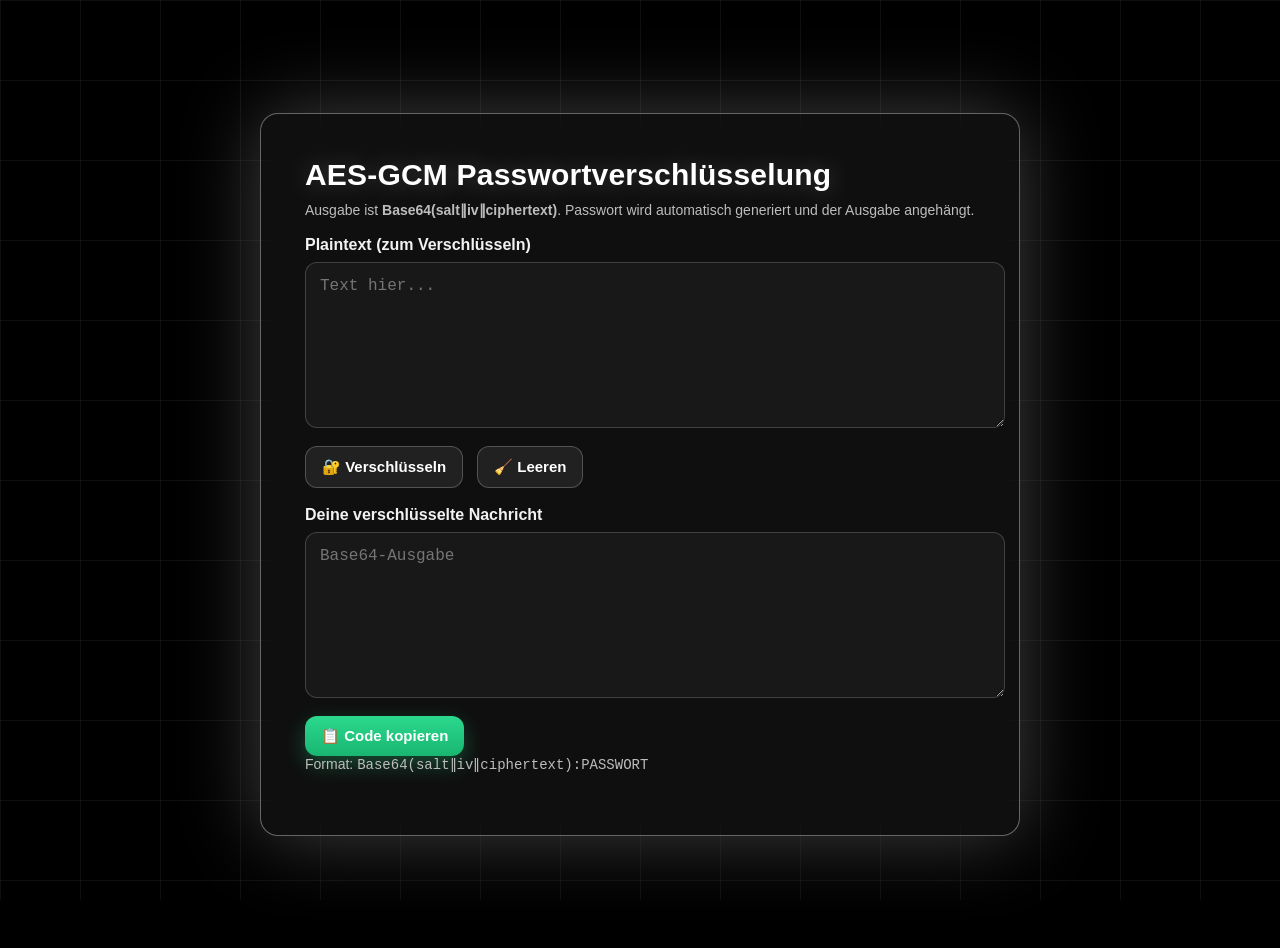
<file: v.0.75.5-style-pre-ec.html>
<!DOCTYPE html>
<html lang="de">
  <head>
    <meta charset="UTF-8" />
    <meta name="viewport" content="width=device-width,initial-scale=1.0" />
    <title>Nachrichten verschlüsseln</title>
    <style>
      :root {
        /* Dark UI, passend zum schwarzen Grid-Background */
        --bg: #000000;
        --text: #f2f2f2;
        --text-dim: #bdbdbd;

        /* Box: Glass + weißer Glow */
        --card-bg: rgba(255, 255, 255, 0.06);
        --card-border: rgba(255, 255, 255, 0.18);
        --card-shadow: 0 0 80px rgba(255, 255, 255, 0.25),
          0 24px 64px rgba(0, 0, 0, 0.6);

        /* Focus / Accent in Richtung Cyan, damit es zum „kalten“ Glow passt */
        --accent: #66e3ff;
        --accent-weak: rgba(102, 227, 255, 0.35);

        /* Buttons neutral → hover cyan */
        --btn-bg: rgba(255, 255, 255, 0.08);
        --btn-bg-hover: rgba(255, 255, 255, 0.12);
        --btn-border: rgba(255, 255, 255, 0.22);

        --btn-copy-bg: linear-gradient(180deg, #2bd98d, #19b671);
        --btn-copy-shadow: 0 8px 22px rgba(43, 217, 141, 0.3);

        --radius-lg: 18px;
        --radius-sm: 12px;
        --gap: 14px;
      }

      /* DEIN ursprünglicher Hintergrund (nicht angefasst) */
      .bgAn {
        position: fixed;
        width: 100%;
        height: 100%;
        top: 0;
        background: #000000;
        --gap: 5em;
        --line: 1px;
        --color: rgba(255, 255, 255, 0.12);
        background-image: linear-gradient(
            -90deg,
            transparent calc(var(--gap) - var(--line)),
            var(--color) calc(var(--gap) - var(--line) + 1px),
            var(--color) var(--gap)
          ),
          linear-gradient(
            0deg,
            transparent calc(var(--gap) - var(--line)),
            var(--color) calc(var(--gap) - var(--line) + 1px),
            var(--color) var(--gap)
          );
        background-size: var(--gap) var(--gap);
        background-repeat: repeat;
      }

      /* Layout */
      body {
        margin: 0;
        min-height: 100dvh;
        background: var(--bg);
        color: var(--text);
        display: flex;
        align-items: center;
        justify-content: center;
        padding: 24px;
        font-family: "Segoe UI", Roboto, Arial, sans-serif;
      }
      .content {
        position: relative;
        z-index: 1;
        width: min(760px, 100%);
      }

      /* Box im Glass-/Glow-Stil, farblich neutral + weißer Schein */
      .container {
        background: var(--card-bg);
        border-radius: var(--radius-lg);
        padding: clamp(28px, 4.5vw, 44px);
        box-shadow: var(--card-shadow);
        backdrop-filter: blur(14px) saturate(115%);
        -webkit-backdrop-filter: blur(14px) saturate(115%);
        border: 1px solid var(--card-border);
      }

      /* ganz feiner weißer Saum, damit es zum Grid passt */
      .container::before {
        content: "";
        position: absolute;
        inset: -1px;
        pointer-events: none;
        border-radius: inherit;
        box-shadow: inset 0 0 0 1px rgba(255, 255, 255, 0.22);
      }

      h1 {
        margin: 0 0 10px;
        font-size: clamp(22px, 3.4vw, 30px);
        letter-spacing: 0.2px;
        color: #ffffff;
        text-shadow: 0 0 24px rgba(255, 255, 255, 0.25);
      }
      .small,
      .subtitle {
        color: var(--text-dim);
        margin: 0 0 18px;
        font-size: 14px;
      }

      label {
        display: block;
        font-weight: 600;
        margin: 18px 0 8px;
      }

      textarea,
      input {
        width: 100%;
        color: var(--text);
        background: rgba(255, 255, 255, 0.04);
        border: 1px solid rgba(255, 255, 255, 0.18);
        border-radius: var(--radius-sm);
        padding: 12px 14px;
        font-size: 16px;
        line-height: 1.45;
        outline: none;
        transition: box-shadow 0.15s ease, border-color 0.15s ease,
          background 0.15s ease;
      }
      textarea {
        min-height: 140px;
        resize: vertical;
      }
      textarea:focus,
      input:focus {
        border-color: var(--accent);
        box-shadow: 0 0 0 2px var(--accent-weak),
          0 0 22px rgba(255, 255, 255, 0.18);
        background: rgba(255, 255, 255, 0.06);
      }

      .row {
        display: flex;
        flex-wrap: wrap;
        gap: var(--gap);
        margin-top: 14px;
      }
      @media (max-width: 640px) {
        .row {
          flex-direction: column;
        }
      }

      .btn {
        appearance: none;
        border: none;
        cursor: pointer;
        color: #fff;
        font-weight: 600;
        font-size: 15px;
        background: var(--btn-bg);
        border: 1px solid var(--btn-border);
        border-radius: 12px;
        padding: 11px 16px;
        transition: transform 0.06s ease, background 0.15s ease,
          border-color 0.15s ease, box-shadow 0.15s ease;
      }
      .btn:hover {
        background: var(--btn-bg-hover);
        border-color: var(--accent);
        box-shadow: 0 0 0 2px var(--accent-weak),
          0 6px 26px rgba(255, 255, 255, 0.18);
      }
      .btn:active {
        transform: translateY(1px);
      }

      .btn--copy {
        background: var(--btn-copy-bg);
        border: none;
        box-shadow: var(--btn-copy-shadow);
      }
      .btn--copy:hover {
        filter: brightness(1.06);
        box-shadow: 0 10px 26px rgba(43, 217, 141, 0.36);
      }

      /* Tiny toast statt alert() */
      .toast {
        position: fixed;
        left: 50%;
        bottom: 22px;
        transform: translateX(-50%) translateY(16px);
        padding: 10px 14px;
        border-radius: 10px;
        font-size: 14px;
        color: #0b0b0f;
        background: #e7fff7;
        box-shadow: 0 10px 24px rgba(0, 0, 0, 0.45);
        opacity: 0;
        pointer-events: none;
        transition: opacity 0.18s ease, transform 0.18s ease;
        z-index: 2;
      }
      .toast.show {
        opacity: 1;
        transform: translateX(-50%) translateY(0);
      }
    </style>
</head>
  <body>
    <!-- Dein Grid-Background bleibt -->
    <div class="bgAn"></div>

    <div class="content">
      <div class="container">
        <h1>AES-GCM Passwortverschlüsselung</h1>
        <p class="small">
          Ausgabe ist <b>Base64(salt‖iv‖ciphertext)</b>. Passwort wird
          automatisch generiert und der Ausgabe angehängt.
        </p>

        <!-- Hidden: generiertes Passwort -->
        <div style="display: none">
          <input id="genPassword" type="text" readonly />
        </div>

        <label for="plaintext">Plaintext (zum Verschlüsseln)</label>
        <textarea id="plaintext" placeholder="Text hier..."></textarea>

        <div class="row">
          <button id="encryptBtn" class="btn">🔐 Verschlüsseln</button>
          <button id="clearBtn" class="btn">🧹 Leeren</button>
        </div>

        <label for="output">Deine verschlüsselte Nachricht</label>
        <textarea id="output" placeholder="Base64-Ausgabe"></textarea>
        <div class="row">
          <button id="copyOutBtn" class="btn btn--copy">
            📋 Code kopieren
          </button>
        </div>

        <p class="small">
          Format: <code>Base64(salt‖iv‖ciphertext):PASSWORT</code>
        </p>
      </div>
    </div>

    <div id="toast" class="toast" role="status" aria-live="polite"></div>

    <script>
      /* ====== Krypto-Parameter ====== */
      const PBKDF2_ITER = 100000;
      const SALT_LEN = 16;
      const IV_LEN = 12;
      const KEY_LEN = 256;

      /* ====== Helpers ====== */
      function toast(msg) {
        const t = document.getElementById("toast");
        t.textContent = msg;
        t.classList.add("show");
        setTimeout(() => t.classList.remove("show"), 1500);
      }
      function combineOutput(encrypted, password) {
        return `${encrypted}:${password}`;
      }
      function toBase64(buffer) {
        return btoa(String.fromCharCode(...new Uint8Array(buffer)));
      }
      function fromBase64(b64) {
        const bin = atob(b64);
        const bytes = new Uint8Array(bin.length);
        for (let i = 0; i < bin.length; i++) bytes[i] = bin.charCodeAt(i);
        return bytes.buffer;
      }
      async function deriveKey(password, salt) {
        const enc = new TextEncoder();
        const pwKey = await crypto.subtle.importKey(
          "raw",
          enc.encode(password),
          { name: "PBKDF2" },
          false,
          ["deriveKey"]
        );
        return crypto.subtle.deriveKey(
          { name: "PBKDF2", salt, iterations: PBKDF2_ITER, hash: "SHA-256" },
          pwKey,
          { name: "AES-GCM", length: KEY_LEN },
          false,
          ["encrypt", "decrypt"]
        );
      }
      function randBytes(len) {
        const b = new Uint8Array(len);
        crypto.getRandomValues(b);
        return b;
      }
      function generatePassword(length = 16) {
        const chars =
          "ABCDEFGHIJKLMNOPQRSTUVWXYZabcdefghijklmnopqrstuvwxyz0123456789";
        let r = "";
        for (let i = 0; i < length; i++)
          r += chars.charAt(Math.floor(Math.random() * chars.length));
        return r;
      }
      async function encrypt(password, plainText) {
        const salt = randBytes(SALT_LEN);
        const iv = randBytes(IV_LEN);
        const key = await deriveKey(password, salt);
        const enc = new TextEncoder();
        const ct = await crypto.subtle.encrypt(
          { name: "AES-GCM", iv },
          key,
          enc.encode(plainText)
        );
        const combined = new Uint8Array(
          salt.byteLength + iv.byteLength + ct.byteLength
        );
        combined.set(salt, 0);
        combined.set(iv, salt.byteLength);
        combined.set(new Uint8Array(ct), salt.byteLength + iv.byteLength);
        return toBase64(combined.buffer);
      }

      /* ====== UI Logic ====== */
      const genPasswordField = document.getElementById("genPassword");
      genPasswordField.value = generatePassword();

      document
        .getElementById("encryptBtn")
        .addEventListener("click", async () => {
          const pw = genPasswordField.value || generatePassword();
          const pt = document.getElementById("plaintext").value ?? "";
          try {
            if (!pt.trim()) {
              toast("Kein Plaintext 🤨");
              return;
            }
            const b64 = await encrypt(pw, pt);
            document.getElementById("output").value = combineOutput(b64, pw);
            toast("Verschlüsselt ✅");
          } catch (e) {
            toast("Fehler: " + e.message);
          }
        });

      document.getElementById("clearBtn").addEventListener("click", () => {
        genPasswordField.value = generatePassword();
        document.getElementById("plaintext").value = "";
        document.getElementById("output").value = "";
        toast("Bereinigt 🧽");
      });

      document.getElementById("copyOutBtn").addEventListener("click", () => {
        const out = document.getElementById("output").value;
        if (out) {
          navigator.clipboard.writeText(out);
          toast("Kopiert 📋");
        } else {
          toast("Nix zum Kopieren 😅");
        }
      });
    </script>
  </body>
</html>
</file>
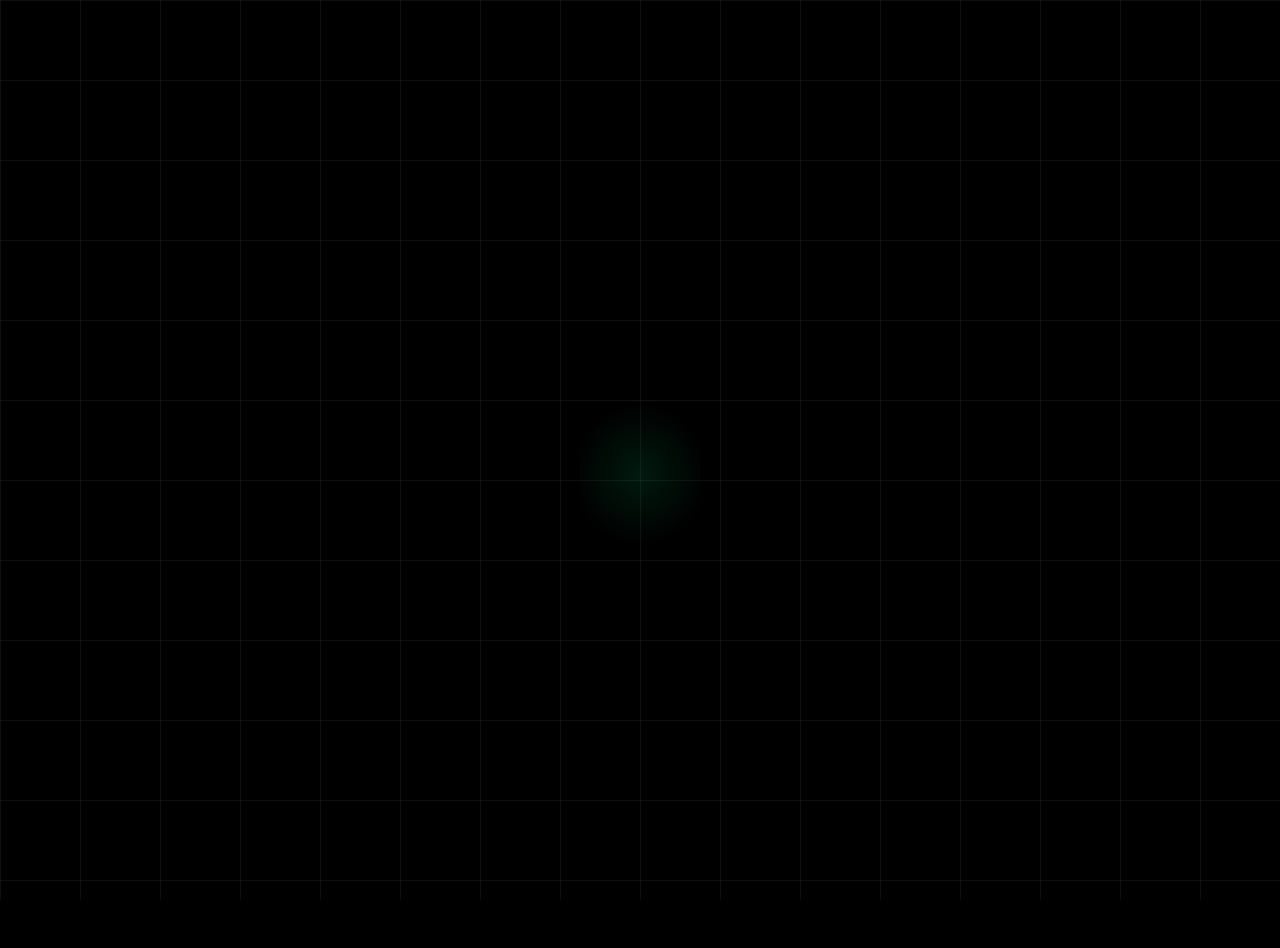
<file: versions/v.0.75.5-latest-dc.html>
<!DOCTYPE html>
<html lang="en">
<head>
    <meta charset="UTF-8">
    <meta name="viewport" content="width=device-width, initial-scale=1.0">
    <title>Nachrichten verschlüsseln</title>
    <style>
    :root {
        /* Dark UI, passend zum schwarzen Grid-Background */
        --bg: #000000;
        --text: #f2f2f2;
        --text-dim: #bdbdbd;

        /* Box: Glass + weißer Glow */
        --card-bg: rgba(255, 255, 255, 0.06);
        --card-border: rgba(255, 255, 255, 0.18);
        --card-shadow: 0 0 80px rgba(255, 255, 255, 0.25),
          0 24px 64px rgba(0, 0, 0, 0.6);

        /* Focus / Accent in Richtung Cyan, damit es zum „kalten“ Glow passt */
        --accent: #66e3ff;
        --accent-weak: rgba(102, 227, 255, 0.35);

        /* Buttons neutral → hover cyan */
        --btn-bg: rgba(255, 255, 255, 0.08);
        --btn-bg-hover: rgba(255, 255, 255, 0.12);
        --btn-border: rgba(255, 255, 255, 0.22);

        --btn-copy-bg: linear-gradient(180deg, #2bd98d, #19b671);
        --btn-copy-shadow: 0 8px 22px rgba(43, 217, 141, 0.3);

        --radius-lg: 18px;
        --radius-sm: 12px;
        --gap: 14px;
      }
@font-face {
  font-family: "Varela Round";
  src: url("https://lokrogaming.github.io/fonts/VarelaRound-Regular.ttf") format("truetype");
}
      /* DEIN ursprünglicher Hintergrund (nicht angefasst) */
      .bgAn {
        position: fixed;
        width: 100%;
        height: 100%;
        top: 0;
        background: #000000;
        --gap: 5em;
        --line: 1px;
        --color: rgba(255, 255, 255, 0.12);
        background-image: linear-gradient(
            -90deg,
            transparent calc(var(--gap) - var(--line)),
            var(--color) calc(var(--gap) - var(--line) + 1px),
            var(--color) var(--gap)
          ),
          linear-gradient(
            0deg,
            transparent calc(var(--gap) - var(--line)),
            var(--color) calc(var(--gap) - var(--line) + 1px),
            var(--color) var(--gap)
          );
        background-size: var(--gap) var(--gap);
        background-repeat: repeat;
      }

      /* Layout */
      body {
        margin: 0;
        min-height: 100dvh;
        background: var(--bg);
        color: var(--text);
        display: flex;
        align-items: center;
        justify-content: center;
        padding: 24px;
        font-family: "Varela Round", Roboto, Arial, sans-serif;
      }
      .content {
        position: relative;
        z-index: 1;
        width: min(760px, 100%);
      }

      /* Box im Glass-/Glow-Stil, farblich neutral + weißer Schein */
      .container {
        background: var(--card-bg);
        border-radius: var(--radius-lg);
        padding: clamp(28px, 4.5vw, 44px);
        box-shadow: var(--card-shadow);
        backdrop-filter: blur(14px) saturate(115%);
        -webkit-backdrop-filter: blur(14px) saturate(115%);
        border: 1px solid var(--card-border);
      }

      /* ganz feiner weißer Saum, damit es zum Grid passt */
      .container::before {
        content: "";
        position: absolute;
        inset: -1px;
        pointer-events: none;
        border-radius: inherit;
        box-shadow: inset 0 0 0 1px rgba(255, 255, 255, 0.22);
      }

      h1 {
        margin: 0 0 10px;
        font-size: clamp(22px, 3.4vw, 30px);
        letter-spacing: 0.2px;
        color: #ffffff;
        text-shadow: 0 0 24px rgba(255, 255, 255, 0.25);
      }
      .small,
      .subtitle {
        color: var(--text-dim);
        margin: 0 0 18px;
        font-size: 14px;
      }

      label {
        display: block;
        font-weight: 600;
        margin: 18px 0 8px;
      }

      textarea,
      input {
        width: 100%;
        color: var(--text);
        background: rgba(255, 255, 255, 0.04);
        border: 1px solid rgba(255, 255, 255, 0.18);
        border-radius: var(--radius-sm);
        padding: 12px 14px;
        font-size: 16px;
        line-height: 1.45;
        outline: none;
        transition: box-shadow 0.15s ease, border-color 0.15s ease,
          background 0.15s ease;
      }
      textarea {
        min-height: 140px;
        resize: vertical;
      }
      textarea:focus,
      input:focus {
        border-color: var(--accent);
        box-shadow: 0 0 0 2px var(--accent-weak),
          0 0 22px rgba(255, 255, 255, 0.18);
        background: rgba(255, 255, 255, 0.06);
      }

      .row {
        display: flex;
        flex-wrap: wrap;
        gap: var(--gap);
        margin-top: 14px;
      }
      @media (max-width: 640px) {
        .row {
          flex-direction: column;
        }
      }

      .btn {
        appearance: none;
        border: none;
        cursor: pointer;
        color: #fff;
        font-weight: 600;
        font-size: 15px;
        background: var(--btn-bg);
        border: 1px solid var(--btn-border);
        border-radius: 12px;
        padding: 11px 16px;
        transition: transform 0.06s ease, background 0.15s ease,
          border-color 0.15s ease, box-shadow 0.15s ease;
      }
      .btn:hover {
        background: var(--btn-bg-hover);
        border-color: var(--accent);
        box-shadow: 0 0 0 2px var(--accent-weak),
          0 6px 26px rgba(255, 255, 255, 0.18);
      }
      .btn:active {
        transform: translateY(1px);
      }

      .btn--copy {
        background: var(--btn-copy-bg);
        border: none;
        box-shadow: var(--btn-copy-shadow);
      }
      .btn--copy:hover {
        filter: brightness(1.06);
        box-shadow: 0 10px 26px rgba(43, 217, 141, 0.36);
      }

      /* Tiny toast statt alert() */
      .toast {
        position: fixed;
        left: 50%;
        bottom: 22px;
        transform: translateX(-50%) translateY(16px);
        padding: 10px 14px;
        border-radius: 10px;
        font-size: 14px;
        color: #0b0b0f;
        background: #e7fff7;
        box-shadow: 0 10px 24px rgba(0, 0, 0, 0.45);
        opacity: 0;
        pointer-events: none;
        transition: opacity 0.18s ease, transform 0.18s ease;
        z-index: 2;
      }
      .toast.show {
        opacity: 1;
        transform: translateX(-50%) translateY(0);
      }
          /* From Uiverse.io by PriyanshuGupta28 */ 
.ai-matrix-loader {
  width: 120px;
  height: 160px;
  margin: 30px auto;
  position: relative;
  perspective: 800px;
  display: grid;
  grid-template-columns: repeat(3, 1fr);
  gap: 5px;
  z-index: 999;
}

.digit {
  color: #00ff88;
  font-family: monospace;
  font-size: 18px;
  text-align: center;
  text-shadow: 0 0 5px #00ff88;
  animation:
    matrix-fall 2s infinite,
    matrix-flicker 0.5s infinite;
  opacity: 0;
}

.digit:nth-child(1) {
  animation-delay: 0.1s;
}
.digit:nth-child(2) {
  animation-delay: 0.3s;
}
.digit:nth-child(3) {
  animation-delay: 0.5s;
}
.digit:nth-child(4) {
  animation-delay: 0.7s;
}
.digit:nth-child(5) {
  animation-delay: 0.9s;
}
.digit:nth-child(6) {
  animation-delay: 1.1s;
}
.digit:nth-child(7) {
  animation-delay: 1.3s;
}
.digit:nth-child(8) {
  animation-delay: 1.5s;
}

.glow {
  position: absolute;
  top: 0;
  left: 0;
  right: 0;
  bottom: 0;
  background: radial-gradient(
    circle,
    rgba(0, 255, 136, 0.1) 0%,
    transparent 70%
  );
  animation: matrix-pulse 2s infinite;
}

@keyframes matrix-fall {
  0% {
    transform: translateY(-50px) rotateX(90deg);
    opacity: 0;
  }
  20%,
  80% {
    transform: translateY(0) rotateX(0deg);
    opacity: 0.8;
  }
  100% {
    transform: translateY(50px) rotateX(-90deg);
    opacity: 0;
  }
}

@keyframes matrix-flicker {
  0%,
  19%,
  21%,
  100% {
    opacity: 0.8;
  }
  20% {
    opacity: 0.2;
  }
}

@keyframes matrix-pulse {
  0%,
  100% {
    opacity: 0.3;
  }
  50% {
    opacity: 0.7;
  }
}
    </style>
</head>
<body>
        <div class="bgAn"></div>
      <!-- From Uiverse.io by PriyanshuGupta28 --> 
<div id="ai-matrix-loader" class="ai-matrix-loader">
  <div class="digit">0</div>
  <div class="digit">1</div>
  <div class="digit">0</div>
  <div class="digit">1</div>
  <div class="digit">1</div>
  <div class="digit">0</div>
  <div class="digit">0</div>
  <div class="digit">1</div>
  <div class="glow"></div>
</div>

    <div id="content" style="display: none;" class="content">
      <!--<button id="darkModeBtn" class="dark-toggle">🌙</button>-->
      
      <div class="container">
        <h1>AES-GCM Passwortverschlüsselung</h1>
        <p class="small">Die Ausgabe ist Base64. Passwort wird automatisch generiert.</p>
      
        <!-- Verschlüsselungs-Passwort -->
        
        <!--<label>Generiertes Passwort (Verschlüsselung)</label>-->
  <div style="display: none;"class="row">
    <input id="genPassword" type="text" readonly />
    <button id="copyGenPwBtn" class="copy-btn">📋 Kopieren</button>
    <button id="reloadPw">Neues Passwort generieren</button>
  </div>
      
        <!-- Plaintext 
        <label>Plaintext (zum Verschlüsseln)</label>
        <textarea id="plaintext" placeholder="Text hier..."></textarea>
      
        <div class="row">
          <button id="encryptBtn">Verschlüsseln</button>
          <button id="clearBtn" class="secondary">Leeren</button>
        </div>
      -->
        <!-- Ausgabe -->
        <!-- Kombinierte Entschlüsselung -->
<label>Verschlüsselte Nachricht</label>
<textarea id="combinedInput" placeholder="Hier verschlüsselte Nachricht eingeben"></textarea>
  <div class="row">
          <button id="decryptCombinedBtn" class="btn">🔐 Entschlüsseln</button>
          <button id="clearBtn" class="btn">🧹 Leeren</button>
        </div>

        <label>Hier wird die entschlüsselte Nachricht erscheinen</label>
        <textarea id="plaintext" placeholder="Text hier..."></textarea>
        <button class="btn--copy btn" id="copyOutBtn">Kopieren 📋</button>
      </div>
      </div>
    <div id="toast" class="toast" role="status" aria-live="polite"></div>
      <script>
            /* ===== LOADER ===== */
      const loader = document.getElementById("ai-matrix-loader");
      const content = document.getElementById("content");
      function loading() {
setTimeout( () => {
loader.style.display = "none";
  content.style.display = "block";
}, 4000);
      }
      /* Parameter */
      const PBKDF2_ITER = 100000;
      const SALT_LEN = 16;
      const IV_LEN = 12;
      const KEY_LEN = 256;
      function combineOutput(encrypted, password) {
  return `${encrypted}:${password}`;
}
function toast(msg) {
        const t = document.getElementById("toast");
        t.textContent = msg;
        t.classList.add("show");
        setTimeout(() => t.classList.remove("show"), 1500);
      }
      function toBase64(buffer) {
        return btoa(String.fromCharCode(...new Uint8Array(buffer)));
      }
      function fromBase64(b64) {
        const bin = atob(b64);
        const bytes = new Uint8Array(bin.length);
        for (let i=0;i<bin.length;i++) bytes[i]=bin.charCodeAt(i);
        return bytes.buffer;
      }
      
      async function deriveKey(password, salt) {
        const enc = new TextEncoder();
        const pwKey = await crypto.subtle.importKey(
          'raw', enc.encode(password), {name:'PBKDF2'}, false, ['deriveKey']
        );
        return crypto.subtle.deriveKey(
          {name:'PBKDF2', salt: salt, iterations: PBKDF2_ITER, hash: 'SHA-256'},
          pwKey,
          {name:'AES-GCM', length: KEY_LEN},
          false,
          ['encrypt','decrypt']
        );
      }
      
      function randBytes(len){
        const b = new Uint8Array(len);
        crypto.getRandomValues(b);
        return b;
      }
      
      function generatePassword(length=16){
        const chars = "ABCDEFGHIJKLMNOPQRSTUVWXYZabcdefghijklmnopqrstuvwxyz0123456789";
        let result = "";
        for (let i=0;i<length;i++){
          result += chars.charAt(Math.floor(Math.random()*chars.length));
        }
        return result;
      }
      
      async function encrypt(password, plainText) {
        const salt = randBytes(SALT_LEN);
        const iv = randBytes(IV_LEN);
        const key = await deriveKey(password, salt);
        const enc = new TextEncoder();
        const ct = await crypto.subtle.encrypt({name:'AES-GCM', iv: iv}, key, enc.encode(plainText));
        const combined = new Uint8Array(salt.byteLength + iv.byteLength + ct.byteLength);
        combined.set(salt,0);
        combined.set(iv, salt.byteLength);
        combined.set(new Uint8Array(ct), salt.byteLength + iv.byteLength);
        return toBase64(combined.buffer);
      }
      
      async function decrypt(password, b64combined) {
        const buf = fromBase64(b64combined);
        const data = new Uint8Array(buf);
        if (data.length < SALT_LEN + IV_LEN + 16) return toast('Daten zu kurz / ungültiges Format.');
        const salt = data.slice(0,SALT_LEN).buffer;
        const iv = data.slice(SALT_LEN, SALT_LEN+IV_LEN).buffer;
        const ct = data.slice(SALT_LEN+IV_LEN).buffer;
        const key = await deriveKey(password, salt);
        const plainBuf = await crypto.subtle.decrypt({name:'AES-GCM', iv: iv}, key, ct);
        return new TextDecoder().decode(plainBuf);
      }
      
      /* UI */
      const genPasswordField = document.getElementById('genPassword');
      genPasswordField.value = generatePassword();
      
      document.getElementById('decryptCombinedBtn').addEventListener('click', async () => {
  const combined = document.getElementById('combinedInput').value.trim();
  try {
    if (!combined.includes(":")) return toast("Ungültiges Format.");

    const [b64, pw] = combined.split(":");
    if (!b64 || !pw) return toast("Fehlende Nachricht");

    const pt = await decrypt(pw, b64);
    document.getElementById('plaintext').value = pt;
    return toast("Kombinierte Entschlüsselung erfolgreich ✅");
  } catch (e) {
   return  toast("Fehler bei kombinierter Entschlüsselung: " + e.message);
  }
});

      
      
      
      document.getElementById('clearBtn').addEventListener('click', ()=>{
        genPasswordField.value = generatePassword();
        document.getElementById('decPassword').value = '';
        document.getElementById('plaintext').value='';
        document.getElementById('output').value='';
      });
      
      /* Copy Buttons */
      document.getElementById("clearBtn").addEventListener("click", () => {
        genPasswordField.value = generatePassword();
        document.getElementById("plaintext").value = "";
        document.getElementById("combinedInput").value = "";
        toast("Bereinigt 🧽");
      });


      document.getElementById("copyOutBtn").addEventListener("click", () => {
        const out = document.getElementById("plaintext").value;
        if (out) {
          navigator.clipboard.writeText(out);
          return toast("Kopiert 📋");
        } else {
         return  toast("Nix zum Kopieren 😅");
        }
      });
      
          loading();
      </script>
</body>
</html>
</file>
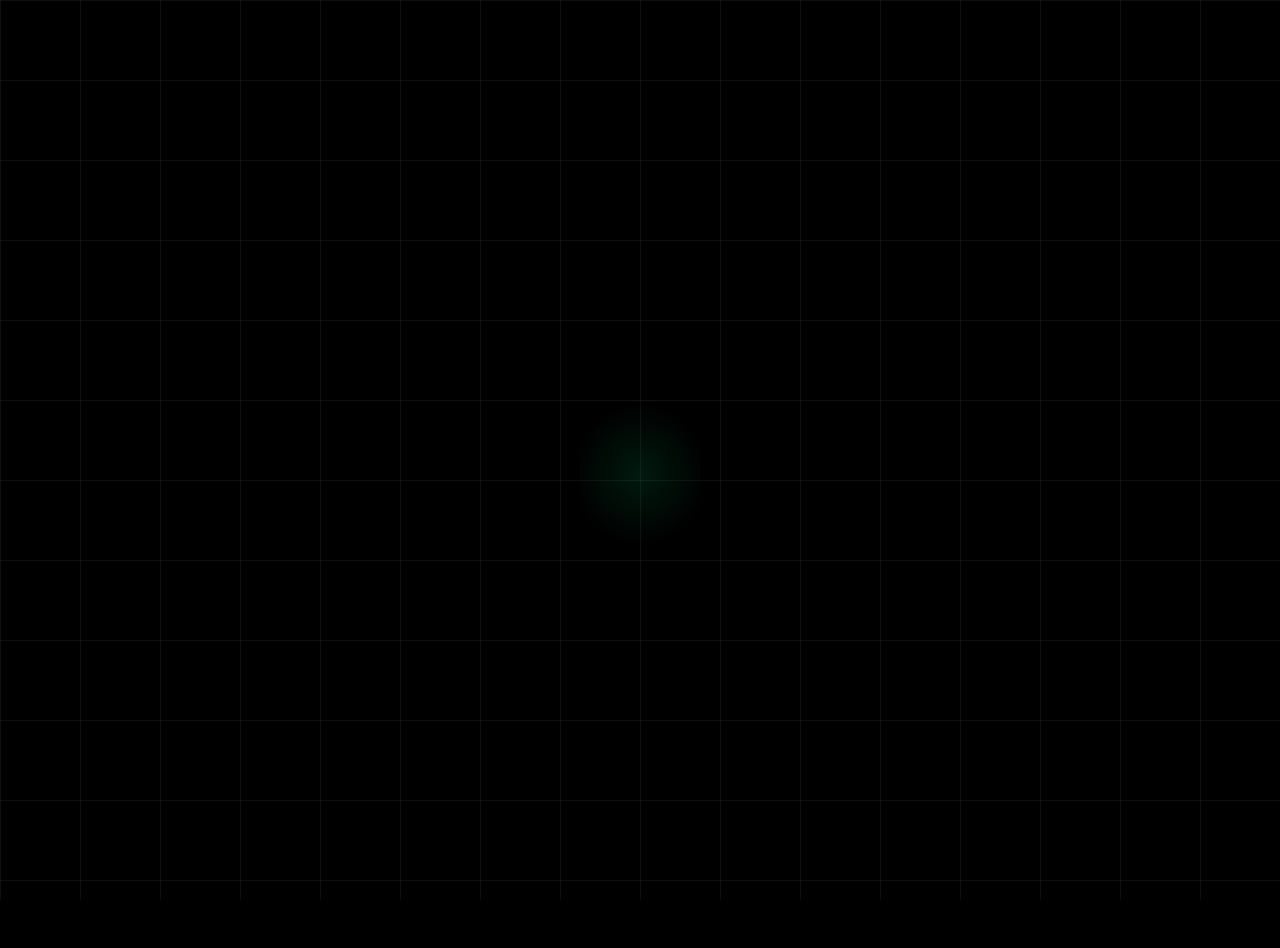
<file: versions/v.0.75.5-latest-ec.html>
<!DOCTYPE html>
<html lang="de">
  <head>
    <meta charset="UTF-8" />
    <meta name="viewport" content="width=device-width,initial-scale=1.0" />
    <title>Nachrichten verschlüsseln</title>
    <style>
      :root {
        /* Dark UI, passend zum schwarzen Grid-Background */
        --bg: #000000;
        --text: #f2f2f2;
        --text-dim: #bdbdbd;

        /* Box: Glass + weißer Glow */
        --card-bg: rgba(255, 255, 255, 0.06);
        --card-border: rgba(255, 255, 255, 0.18);
        --card-shadow: 0 0 80px rgba(255, 255, 255, 0.25),
          0 24px 64px rgba(0, 0, 0, 0.6);

        /* Focus / Accent in Richtung Cyan, damit es zum „kalten“ Glow passt */
        --accent: #66e3ff;
        --accent-weak: rgba(102, 227, 255, 0.35);

        /* Buttons neutral → hover cyan */
        --btn-bg: rgba(255, 255, 255, 0.08);
        --btn-bg-hover: rgba(255, 255, 255, 0.12);
        --btn-border: rgba(255, 255, 255, 0.22);

        --btn-copy-bg: linear-gradient(180deg, #2bd98d, #19b671);
        --btn-copy-shadow: 0 8px 22px rgba(43, 217, 141, 0.3);

        --radius-lg: 18px;
        --radius-sm: 12px;
        --gap: 14px;
      }
@font-face {
  font-family: "Varela Round";
  src: url("https://lokrogaming.github.io/fonts/VarelaRound-Regular.ttf") format("truetype");
}
      /* DEIN ursprünglicher Hintergrund (nicht angefasst) */
      .bgAn {
        position: fixed;
        width: 100%;
        height: 100%;
        top: 0;
        background: #000000;
        --gap: 5em;
        --line: 1px;
        --color: rgba(255, 255, 255, 0.12);
        background-image: linear-gradient(
            -90deg,
            transparent calc(var(--gap) - var(--line)),
            var(--color) calc(var(--gap) - var(--line) + 1px),
            var(--color) var(--gap)
          ),
          linear-gradient(
            0deg,
            transparent calc(var(--gap) - var(--line)),
            var(--color) calc(var(--gap) - var(--line) + 1px),
            var(--color) var(--gap)
          );
        background-size: var(--gap) var(--gap);
        background-repeat: repeat;
      }

      /* Layout */
      body {
        margin: 0;
        min-height: 100dvh;
        background: var(--bg);
        color: var(--text);
        display: flex;
        align-items: center;
        justify-content: center;
        padding: 24px;
        font-family: "Varela Round", Roboto, Arial, sans-serif;
      }
      .content {
        position: relative;
        z-index: 1;
        width: min(760px, 100%);
      }

      /* Box im Glass-/Glow-Stil, farblich neutral + weißer Schein */
      .container {
        background: var(--card-bg);
        border-radius: var(--radius-lg);
        padding: clamp(28px, 4.5vw, 44px);
        box-shadow: var(--card-shadow);
        backdrop-filter: blur(14px) saturate(115%);
        -webkit-backdrop-filter: blur(14px) saturate(115%);
        border: 1px solid var(--card-border);
      }

      /* ganz feiner weißer Saum, damit es zum Grid passt */
      .container::before {
        content: "";
        position: absolute;
        inset: -1px;
        pointer-events: none;
        border-radius: inherit;
        box-shadow: inset 0 0 0 1px rgba(255, 255, 255, 0.22);
      }

      h1 {
        margin: 0 0 10px;
        font-size: clamp(22px, 3.4vw, 30px);
        letter-spacing: 0.2px;
        color: #ffffff;
        text-shadow: 0 0 24px rgba(255, 255, 255, 0.25);
      }
      .small,
      .subtitle {
        color: var(--text-dim);
        margin: 0 0 18px;
        font-size: 14px;
      }

      label {
        display: block;
        font-weight: 600;
        margin: 18px 0 8px;
      }

      textarea,
      input {
        width: 100%;
        color: var(--text);
        background: rgba(255, 255, 255, 0.04);
        border: 1px solid rgba(255, 255, 255, 0.18);
        border-radius: var(--radius-sm);
        padding: 12px 14px;
        font-size: 16px;
        line-height: 1.45;
        outline: none;
        transition: box-shadow 0.15s ease, border-color 0.15s ease,
          background 0.15s ease;
      }
      textarea {
        min-height: 140px;
        resize: vertical;
      }
      textarea:focus,
      input:focus {
        border-color: var(--accent);
        box-shadow: 0 0 0 2px var(--accent-weak),
          0 0 22px rgba(255, 255, 255, 0.18);
        background: rgba(255, 255, 255, 0.06);
      }

      .row {
        display: flex;
        flex-wrap: wrap;
        gap: var(--gap);
        margin-top: 14px;
      }
      @media (max-width: 640px) {
        .row {
          flex-direction: column;
        }
      }

      .btn {
        appearance: none;
        border: none;
        cursor: pointer;
        color: #fff;
        font-weight: 600;
        font-size: 15px;
        background: var(--btn-bg);
        border: 1px solid var(--btn-border);
        border-radius: 12px;
        padding: 11px 16px;
        transition: transform 0.06s ease, background 0.15s ease,
          border-color 0.15s ease, box-shadow 0.15s ease;
      }
      .btn:hover {
        background: var(--btn-bg-hover);
        border-color: var(--accent);
        box-shadow: 0 0 0 2px var(--accent-weak),
          0 6px 26px rgba(255, 255, 255, 0.18);
      }
      .btn:active {
        transform: translateY(1px);
      }

      .btn--copy {
        background: var(--btn-copy-bg);
        border: none;
        box-shadow: var(--btn-copy-shadow);
      }
      .btn--copy:hover {
        filter: brightness(1.06);
        box-shadow: 0 10px 26px rgba(43, 217, 141, 0.36);
      }

      /* Tiny toast statt alert() */
      .toast {
        position: fixed;
        left: 50%;
        bottom: 22px;
        transform: translateX(-50%) translateY(16px);
        padding: 10px 14px;
        border-radius: 10px;
        font-size: 14px;
        color: #0b0b0f;
        background: #e7fff7;
        box-shadow: 0 10px 24px rgba(0, 0, 0, 0.45);
        opacity: 0;
        pointer-events: none;
        transition: opacity 0.18s ease, transform 0.18s ease;
        z-index: 2;
      }
      .toast.show {
        opacity: 1;
        transform: translateX(-50%) translateY(0);
      }
      /* From Uiverse.io by PriyanshuGupta28 */ 
.ai-matrix-loader {
  width: 120px;
  height: 160px;
  margin: 30px auto;
  position: relative;
  perspective: 800px;
  display: grid;
  grid-template-columns: repeat(3, 1fr);
  gap: 5px;
  z-index: 999;
}

.digit {
  color: #00ff88;
  font-family: monospace;
  font-size: 18px;
  text-align: center;
  text-shadow: 0 0 5px #00ff88;
  animation:
    matrix-fall 2s infinite,
    matrix-flicker 0.5s infinite;
  opacity: 0;
}

.digit:nth-child(1) {
  animation-delay: 0.1s;
}
.digit:nth-child(2) {
  animation-delay: 0.3s;
}
.digit:nth-child(3) {
  animation-delay: 0.5s;
}
.digit:nth-child(4) {
  animation-delay: 0.7s;
}
.digit:nth-child(5) {
  animation-delay: 0.9s;
}
.digit:nth-child(6) {
  animation-delay: 1.1s;
}
.digit:nth-child(7) {
  animation-delay: 1.3s;
}
.digit:nth-child(8) {
  animation-delay: 1.5s;
}

.glow {
  position: absolute;
  top: 0;
  left: 0;
  right: 0;
  bottom: 0;
  background: radial-gradient(
    circle,
    rgba(0, 255, 136, 0.1) 0%,
    transparent 70%
  );
  animation: matrix-pulse 2s infinite;
}

@keyframes matrix-fall {
  0% {
    transform: translateY(-50px) rotateX(90deg);
    opacity: 0;
  }
  20%,
  80% {
    transform: translateY(0) rotateX(0deg);
    opacity: 0.8;
  }
  100% {
    transform: translateY(50px) rotateX(-90deg);
    opacity: 0;
  }
}

@keyframes matrix-flicker {
  0%,
  19%,
  21%,
  100% {
    opacity: 0.8;
  }
  20% {
    opacity: 0.2;
  }
}

@keyframes matrix-pulse {
  0%,
  100% {
    opacity: 0.3;
  }
  50% {
    opacity: 0.7;
  }
}

    </style>
</head>
  <body>
    <!-- Dein Grid-Background bleibt -->
    <div class="bgAn"></div>
<!-- From Uiverse.io by PriyanshuGupta28 --> 
<div id="ai-matrix-loader" class="ai-matrix-loader">
  <div class="digit">0</div>
  <div class="digit">1</div>
  <div class="digit">0</div>
  <div class="digit">1</div>
  <div class="digit">1</div>
  <div class="digit">0</div>
  <div class="digit">0</div>
  <div class="digit">1</div>
  <div class="glow"></div>
</div>

    <div id="content" style="display: none;" class="content">
      <div class="container">
        <h1>AES-GCM Passwortverschlüsselung</h1>
        <p class="small">
          Ausgabe ist <b>Base64(salt‖iv‖ciphertext)</b>. Passwort wird
          automatisch generiert und der Ausgabe angehängt.
        </p>

        <!-- Hidden: generiertes Passwort -->
        <div style="display: none">
          <input id="genPassword" type="text" readonly />
        </div>

        <label for="plaintext">Plaintext (zum Verschlüsseln)</label>
        <textarea id="plaintext" placeholder="Text hier..."></textarea>

        <div class="row">
          <button id="encryptBtn" class="btn">🔐 Verschlüsseln</button>
          <button id="clearBtn" class="btn">🧹 Leeren</button>
        </div>

        <label for="output">Deine verschlüsselte Nachricht</label>
        <textarea id="output" placeholder="Base64-Ausgabe"></textarea>
        <div class="row">
          <button id="copyOutBtn" class="btn btn--copy">
            📋 Code kopieren
          </button>
        </div>

        <p class="small">
          Format: <code>Base64(salt‖iv‖ciphertext):PASSWORT</code>
        </p>
      </div>
    </div>

    <div id="toast" class="toast" role="status" aria-live="polite"></div>

    <script>
      /* ===== LOADER ===== */
      const loader = document.getElementById("ai-matrix-loader");
      const content = document.getElementById("content");
      function loading() {
setTimeout( () => {
loader.style.display = "none";
  content.style.display = "block";
}, 4000);
      }
      /* ====== Krypto-Parameter ====== */
      const PBKDF2_ITER = 100000;
      const SALT_LEN = 16;
      const IV_LEN = 12;
      const KEY_LEN = 256;

      /* ====== Helpers ====== */
      function toast(msg) {
        const t = document.getElementById("toast");
        t.textContent = msg;
        t.classList.add("show");
        setTimeout(() => t.classList.remove("show"), 1500);
      }
      function combineOutput(encrypted, password) {
        return `${encrypted}:${password}`;
      }
      function toBase64(buffer) {
        return btoa(String.fromCharCode(...new Uint8Array(buffer)));
      }
      function fromBase64(b64) {
        const bin = atob(b64);
        const bytes = new Uint8Array(bin.length);
        for (let i = 0; i < bin.length; i++) bytes[i] = bin.charCodeAt(i);
        return bytes.buffer;
      }
      async function deriveKey(password, salt) {
        const enc = new TextEncoder();
        const pwKey = await crypto.subtle.importKey(
          "raw",
          enc.encode(password),
          { name: "PBKDF2" },
          false,
          ["deriveKey"]
        );
        return crypto.subtle.deriveKey(
          { name: "PBKDF2", salt, iterations: PBKDF2_ITER, hash: "SHA-256" },
          pwKey,
          { name: "AES-GCM", length: KEY_LEN },
          false,
          ["encrypt", "decrypt"]
        );
      }
      function randBytes(len) {
        const b = new Uint8Array(len);
        crypto.getRandomValues(b);
        return b;
      }
      function generatePassword(length = 16) {
        const chars =
          "ABCDEFGHIJKLMNOPQRSTUVWXYZabcdefghijklmnopqrstuvwxyz0123456789";
        let r = "";
        for (let i = 0; i < length; i++)
          r += chars.charAt(Math.floor(Math.random() * chars.length));
        return r;
      }
      async function encrypt(password, plainText) {
        const salt = randBytes(SALT_LEN);
        const iv = randBytes(IV_LEN);
        const key = await deriveKey(password, salt);
        const enc = new TextEncoder();
        const ct = await crypto.subtle.encrypt(
          { name: "AES-GCM", iv },
          key,
          enc.encode(plainText)
        );
        const combined = new Uint8Array(
          salt.byteLength + iv.byteLength + ct.byteLength
        );
        combined.set(salt, 0);
        combined.set(iv, salt.byteLength);
        combined.set(new Uint8Array(ct), salt.byteLength + iv.byteLength);
        return toBase64(combined.buffer);
      }

      /* ====== UI Logic ====== */
      const genPasswordField = document.getElementById("genPassword");
      genPasswordField.value = generatePassword();

      document
        .getElementById("encryptBtn")
        .addEventListener("click", async () => {
          const pw = genPasswordField.value || generatePassword();
          const pt = document.getElementById("plaintext").value ?? "";
          try {
            if (!pt.trim()) {
              toast("Kein Plaintext 🤨");
              return;
            }
            const b64 = await encrypt(pw, pt);
            document.getElementById("output").value = combineOutput(b64, pw);
            toast("Verschlüsselt ✅");
          } catch (e) {
            toast("Fehler: " + e.message);
          }
        });

      document.getElementById("clearBtn").addEventListener("click", () => {
        genPasswordField.value = generatePassword();
        document.getElementById("plaintext").value = "";
        document.getElementById("output").value = "";
        toast("Bereinigt 🧽");
      });

      document.getElementById("copyOutBtn").addEventListener("click", () => {
        const out = document.getElementById("output").value;
        if (out) {
          navigator.clipboard.writeText(out);
          toast("Kopiert 📋");
        } else {
          toast("Nix zum Kopieren 😅");
        }
      });
      loading()
    </script>
  </body>
</html>
</file>
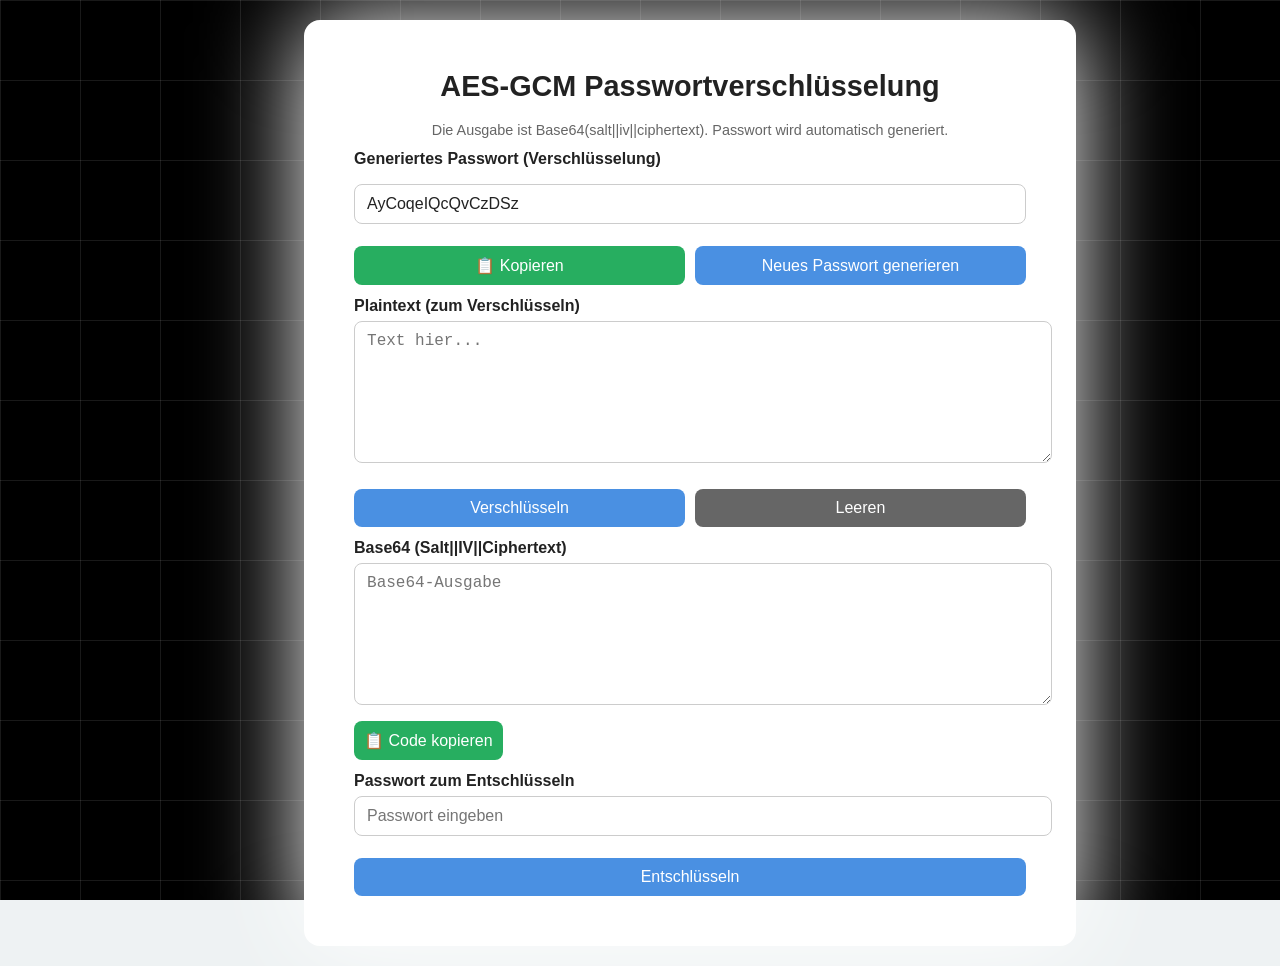
<file: versions/PRE/v.0.5-pre.html>
<!doctype html>
<html lang="de">
<head>
<meta charset="utf-8"/>
<meta name="viewport" content="width=device-width,initial-scale=1"/>
<title>AES-GCM Passwortverschlüsselung</title>
<style>
  :root {
    --bg: #eef2f3;
    --bg-container: #fff;
    --text: #222;
    --text-light: #666;
    --btn: #4A90E2;
    --btn-hover: #357ABD;
    --btn-copy: #27ae60;
    --btn-copy-hover: #1e8449;
    --btn-secondary: #666;
    --btn-secondary-hover: #444;
  }

  body.dark {
    --bg: #121212;
    --bg-container: #1e1e1e;
    --text: #f5f5f5;
    --text-light: #aaa;
    --btn: #2980b9;
    --btn-hover: #1f6391;
    --btn-copy: #2ecc71;
    --btn-copy-hover: #27ae60;
    --btn-secondary: #888;
    --btn-secondary-hover: #aaa;
  }
@font-face {
  font-family: "Varela Round";
  src: url("https://lokrogaming.github.io/fonts/VarelaRound-Regular.ttf") format("truetype");
}
  body {
    font-family: "Segoe UI", Roboto, Arial, sans-serif;
    background: var(--bg);
    margin: 0;
    padding: 20px;
    display: flex;
    justify-content: center;
    transition: background 0.4s ease, color 0.4s ease;
  }
  .bgAn {
  position: fixed;
  width: 100%;
  height: 100%;
  top: 0;
  background: #000000;
  --gap: 5em;
  --line: 1px;
  --color: rgba(255, 255, 255, 0.2);

  background-image: linear-gradient(
      -90deg,
      transparent calc(var(--gap) - var(--line)),
      var(--color) calc(var(--gap) - var(--line) + 1px),
      var(--color) var(--gap)
    ),
    linear-gradient(
      0deg,
      transparent calc(var(--gap) - var(--line)),
      var(--color) calc(var(--gap) - var(--line) + 1px),
      var(--color) var(--gap)
    );
  background-size: var(--gap) var(--gap);
  background-repeat: repeat;
}
  .content {
    z-index: 99;
    position: relative;
    
  }
  .container {
    background: var(--bg-container);
    border-radius: 16px;
    
    padding: 50px;
    max-width: 700px;
    width: 100%;
    color: var(--text);
    transition: background 0.4s ease, color 0.4s ease;
    box-shadow: 0 0 100px white;
  }

  h1 {
    margin-top: 0;
    font-size: 1.8rem;
    text-align: center;
    color: var(--text);
    transition: color 0.4s ease;
  }

  label {
    font-weight: 600;
    margin-top: 12px;
    display: block;
    color: var(--text);
    transition: color 0.4s ease;
  }

  input, textarea {
    width: 100%;
    padding: 10px 12px;
    border: 1px solid #ccc;
    border-radius: 8px;
    margin-top: 6px;
    margin-bottom: 12px;
    font-size: 1rem;
    transition: border 0.2s, background 0.4s ease, color 0.4s ease;
    background: var(--bg-container);
    color: var(--text);
  }

  input:focus, textarea:focus {
    outline: none;
    border-color: var(--btn);
    box-shadow: 0 0 6px rgba(74,144,226,0.3);
  }

  textarea {
    min-height: 120px;
    resize: vertical;
  }

  .row {
    display: flex;
    flex-wrap: wrap;
    gap: 10px;
    margin-top: 10px;
  }

  button {
    flex: 1;
    background: var(--btn);
    color: #fff;
    border: none;
    border-radius: 8px;
    padding: 10px;
    font-size: 1rem;
    cursor: pointer;
    transition: background 0.2s, transform 0.1s, color 0.4s ease;
  }

  button:hover {
    background: var(--btn-hover);
  }

  button:active {
    transform: scale(0.97);
  }

  .secondary {
    background: var(--btn-secondary);
  }

  .secondary:hover {
    background: var(--btn-secondary-hover);
  }

  .copy-btn {
    background: var(--btn-copy);
  }

  .copy-btn:hover {
    background: var(--btn-copy-hover);
  }

  .small {
    font-size: 0.9rem;
    color: var(--text-light);
    margin-bottom: 12px;
    text-align: center;
    transition: color 0.4s ease;
  }

  .dark-toggle {
    position: absolute;
    top: 16px;
    right: 20px;
    background: var(--btn-secondary);
    color: #fff;
    border: none;
    border-radius: 50%;
    width: 40px;
    height: 40px;
    font-size: 1.2rem;
    cursor: pointer;
    transition: background 0.3s, transform 0.2s;
  }

  .dark-toggle:hover {
    background: var(--btn-secondary-hover);
    transform: rotate(20deg);
  }

  @media (max-width: 600px) {
    .row { flex-direction: column; }
    button { flex: none; width: 100%; }
  }
</style>
</head>
<body>
  <div class="bgAn"></div>
  <div class="content">
<!--<button id="darkModeBtn" class="dark-toggle">🌙</button>-->

<div class="container">
  <h1>AES-GCM Passwortverschlüsselung</h1>
  <p class="small">Die Ausgabe ist Base64(salt||iv||ciphertext). Passwort wird automatisch generiert.</p>

  <!-- Verschlüsselungs-Passwort -->
  <label>Generiertes Passwort (Verschlüsselung)</label>
  <div class="row">
    <input id="genPassword" type="text" readonly />
    <button id="copyGenPwBtn" class="copy-btn">📋 Kopieren</button>
    <button id="reloadPw">Neues Passwort generieren</button>
  </div>

  <!-- Plaintext -->
  <label>Plaintext (zum Verschlüsseln)</label>
  <textarea id="plaintext" placeholder="Text hier..."></textarea>

  <div class="row">
    <button id="encryptBtn">Verschlüsseln</button>
    <button id="clearBtn" class="secondary">Leeren</button>
  </div>

  <!-- Ausgabe -->
  <label>Base64 (Salt||IV||Ciphertext)</label>
  <textarea id="output" placeholder="Base64-Ausgabe"></textarea>
  <button id="copyOutBtn" class="copy-btn">📋 Code kopieren</button>

  <!-- Entschlüsselung -->
  <label>Passwort zum Entschlüsseln</label>
  <input id="decPassword" type="text" placeholder="Passwort eingeben" />
  <div class="row">
    <button id="decryptBtn">Entschlüsseln</button>
  </div>
</div>
</div>
<script>
/* Parameter */
const PBKDF2_ITER = 100000;
const SALT_LEN = 16;
const IV_LEN = 12;
const KEY_LEN = 256;

function toBase64(buffer) {
  return btoa(String.fromCharCode(...new Uint8Array(buffer)));
}
function fromBase64(b64) {
  const bin = atob(b64);
  const bytes = new Uint8Array(bin.length);
  for (let i=0;i<bin.length;i++) bytes[i]=bin.charCodeAt(i);
  return bytes.buffer;
}

async function deriveKey(password, salt) {
  const enc = new TextEncoder();
  const pwKey = await crypto.subtle.importKey(
    'raw', enc.encode(password), {name:'PBKDF2'}, false, ['deriveKey']
  );
  return crypto.subtle.deriveKey(
    {name:'PBKDF2', salt: salt, iterations: PBKDF2_ITER, hash: 'SHA-256'},
    pwKey,
    {name:'AES-GCM', length: KEY_LEN},
    false,
    ['encrypt','decrypt']
  );
}

function randBytes(len){
  const b = new Uint8Array(len);
  crypto.getRandomValues(b);
  return b;
}

function generatePassword(length=16){
  const chars = "ABCDEFGHIJKLMNOPQRSTUVWXYZabcdefghijklmnopqrstuvwxyz0123456789";
  let result = "";
  for (let i=0;i<length;i++){
    result += chars.charAt(Math.floor(Math.random()*chars.length));
  }
  return result;
}

async function encrypt(password, plainText) {
  const salt = randBytes(SALT_LEN);
  const iv = randBytes(IV_LEN);
  const key = await deriveKey(password, salt);
  const enc = new TextEncoder();
  const ct = await crypto.subtle.encrypt({name:'AES-GCM', iv: iv}, key, enc.encode(plainText));
  const combined = new Uint8Array(salt.byteLength + iv.byteLength + ct.byteLength);
  combined.set(salt,0);
  combined.set(iv, salt.byteLength);
  combined.set(new Uint8Array(ct), salt.byteLength + iv.byteLength);
  return toBase64(combined.buffer);
}

async function decrypt(password, b64combined) {
  const buf = fromBase64(b64combined);
  const data = new Uint8Array(buf);
  if (data.length < SALT_LEN + IV_LEN + 16) throw new Error('Daten zu kurz / ungültiges Format.');
  const salt = data.slice(0,SALT_LEN).buffer;
  const iv = data.slice(SALT_LEN, SALT_LEN+IV_LEN).buffer;
  const ct = data.slice(SALT_LEN+IV_LEN).buffer;
  const key = await deriveKey(password, salt);
  const plainBuf = await crypto.subtle.decrypt({name:'AES-GCM', iv: iv}, key, ct);
  return new TextDecoder().decode(plainBuf);
}

/* UI */
const genPasswordField = document.getElementById('genPassword');
genPasswordField.value = generatePassword();

document.getElementById('encryptBtn').addEventListener('click', async ()=>{
  const pw = genPasswordField.value;
  const pt = document.getElementById('plaintext').value;
  try{
    if(!pw) throw new Error('Passwort erforderlich');
    const b64 = await encrypt(pw, pt);
    document.getElementById('output').value = b64;
    alert('Verschlüsselt ✅');
  }catch(e){ alert('Fehler: '+e.message); }
});

document.getElementById('decryptBtn').addEventListener('click', async ()=>{
  const pw = document.getElementById('decPassword').value;
  const b64 = document.getElementById('output').value.trim();
  try{
    if(!pw) throw new Error('Passwort erforderlich');
    const pt = await decrypt(pw, b64);
    document.getElementById('plaintext').value = pt;
    alert('Entschlüsselt ✅');
  }catch(e){ alert('Fehler beim Entschlüsseln: '+e.message); }
});

document.getElementById('clearBtn').addEventListener('click', ()=>{
  genPasswordField.value = generatePassword();
  document.getElementById('decPassword').value = '';
  document.getElementById('plaintext').value='';
  document.getElementById('output').value='';
});

/* Copy Buttons */
document.getElementById('copyGenPwBtn').addEventListener('click', ()=>{
  const pw = genPasswordField.value;
  if(pw){
    navigator.clipboard.writeText(pw);
    alert("Passwort kopiert 📋");
  }
});
document.getElementById('copyOutBtn').addEventListener('click', ()=>{
  const out = document.getElementById('output').value;
  if(out){
    navigator.clipboard.writeText(out);
    alert("Code kopiert 📋");
  }
});

/* Darkmode Toggle */
const darkBtn = document.getElementById("darkModeBtn");
darkBtn.addEventListener("click", ()=>{
  document.body.classList.toggle("dark");
  darkBtn.textContent = document.body.classList.contains("dark") ? "☀️" : "🌙";
});
</script>
</body>
</html>
</file>
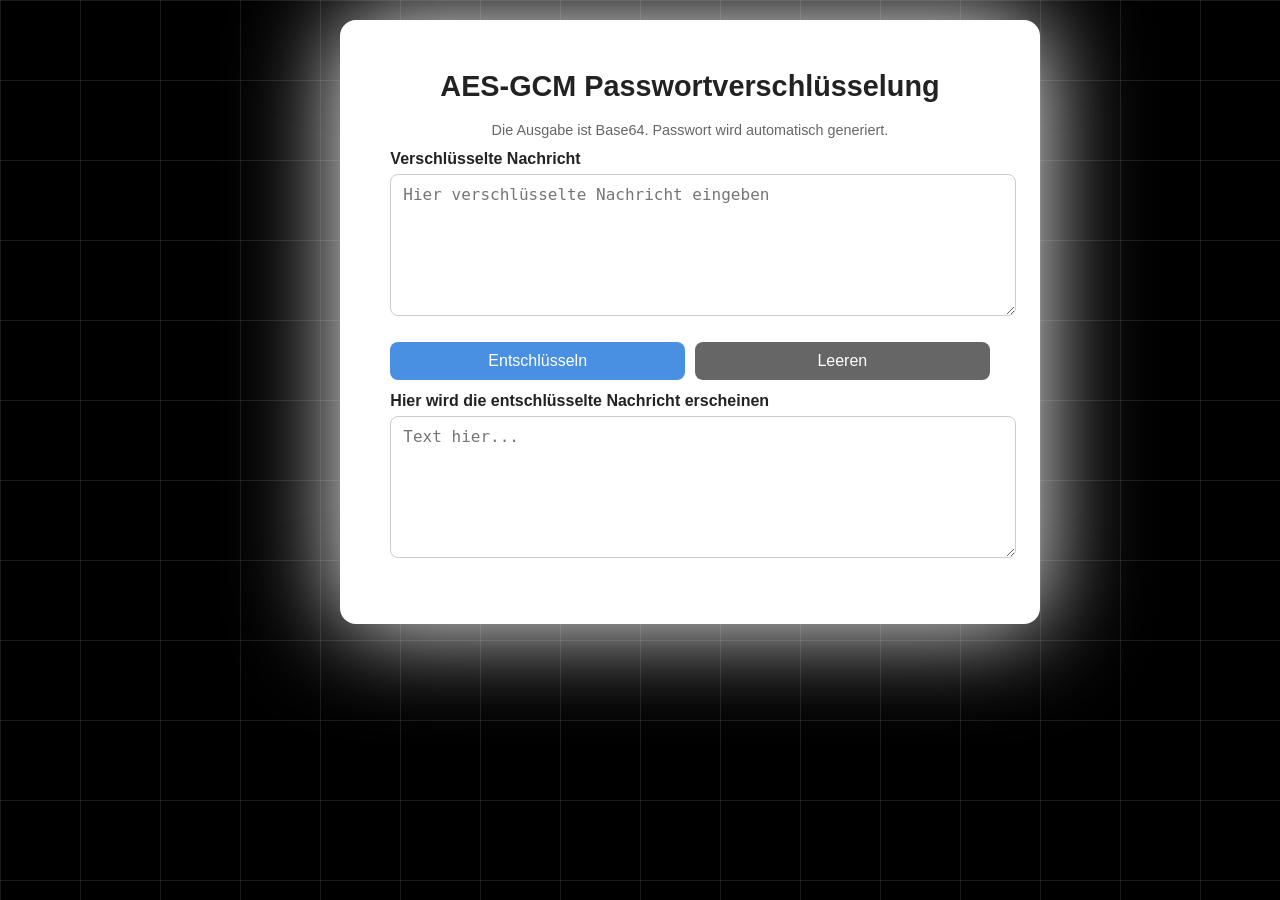
<file: versions/PRE/V0.75/v.0.75-pre-decrypt.html>
<!DOCTYPE html>
<html lang="en">
<head>
    <meta charset="UTF-8">
    <meta name="viewport" content="width=device-width, initial-scale=1.0">
    <title>Nachrichten verschlüsseln</title>
    <style>
    :root {
    --bg: #eef2f3;
    --bg-container: #fff;
    --text: #222;
    --text-light: #666;
    --btn: #4A90E2;
    --btn-hover: #357ABD;
    --btn-copy: #27ae60;
    --btn-copy-hover: #1e8449;
    --btn-secondary: #666;
    --btn-secondary-hover: #444;
  }

  body.dark {
    --bg: #121212;
    --bg-container: #1e1e1e;
    --text: #f5f5f5;
    --text-light: #aaa;
    --btn: #2980b9;
    --btn-hover: #1f6391;
    --btn-copy: #2ecc71;
    --btn-copy-hover: #27ae60;
    --btn-secondary: #888;
    --btn-secondary-hover: #aaa;
  }
@font-face {
  font-family: "Varela Round";
  src: url("https://lokrogaming.github.io/fonts/VarelaRound-Regular.ttf") format("truetype");
}
  body {
    font-family: "Segoe UI", Roboto, Arial, sans-serif;
    background: var(--bg);
    margin: 0;
    padding: 20px;
    display: flex;
    justify-content: center;
    transition: background 0.4s ease, color 0.4s ease;
  }
  .bgAn {
  position: fixed;
  width: 100%;
  height: 100%;
  top: 0;
  background: #000000;
  --gap: 5em;
  --line: 1px;
  --color: rgba(255, 255, 255, 0.2);

  background-image: linear-gradient(
      -90deg,
      transparent calc(var(--gap) - var(--line)),
      var(--color) calc(var(--gap) - var(--line) + 1px),
      var(--color) var(--gap)
    ),
    linear-gradient(
      0deg,
      transparent calc(var(--gap) - var(--line)),
      var(--color) calc(var(--gap) - var(--line) + 1px),
      var(--color) var(--gap)
    );
  background-size: var(--gap) var(--gap);
  background-repeat: repeat;
}
  .content {
    z-index: 99;
    position: relative;
    
  }
  .container {
    background: var(--bg-container);
    border-radius: 16px;
    
    padding: 50px;
    max-width: 700px;
    width: 100%;
    color: var(--text);
    transition: background 0.4s ease, color 0.4s ease;
    box-shadow: 0 0 100px white;
  }

  h1 {
    margin-top: 0;
    font-size: 1.8rem;
    text-align: center;
    color: var(--text);
    transition: color 0.4s ease;
  }

  label {
    font-weight: 600;
    margin-top: 12px;
    display: block;
    color: var(--text);
    transition: color 0.4s ease;
  }

  input, textarea {
    width: 100%;
    padding: 10px 12px;
    border: 1px solid #ccc;
    border-radius: 8px;
    margin-top: 6px;
    margin-bottom: 12px;
    font-size: 1rem;
    transition: border 0.2s, background 0.4s ease, color 0.4s ease;
    background: var(--bg-container);
    color: var(--text);
  }

  input:focus, textarea:focus {
    outline: none;
    border-color: var(--btn);
    box-shadow: 0 0 6px rgba(74,144,226,0.3);
  }

  textarea {
    min-height: 120px;
    resize: vertical;
  }

  .row {
    display: flex;
    flex-wrap: wrap;
    gap: 10px;
    margin-top: 10px;
  }

  button {
    flex: 1;
    background: var(--btn);
    color: #fff;
    border: none;
    border-radius: 8px;
    padding: 10px;
    font-size: 1rem;
    cursor: pointer;
    transition: background 0.2s, transform 0.1s, color 0.4s ease;
  }

  button:hover {
    background: var(--btn-hover);
  }

  button:active {
    transform: scale(0.97);
  }

  .secondary {
    background: var(--btn-secondary);
  }

  .secondary:hover {
    background: var(--btn-secondary-hover);
  }

  .copy-btn {
    background: var(--btn-copy);
  }

  .copy-btn:hover {
    background: var(--btn-copy-hover);
  }

  .small {
    font-size: 0.9rem;
    color: var(--text-light);
    margin-bottom: 12px;
    text-align: center;
    transition: color 0.4s ease;
  }

  .dark-toggle {
    position: absolute;
    top: 16px;
    right: 20px;
    background: var(--btn-secondary);
    color: #fff;
    border: none;
    border-radius: 50%;
    width: 40px;
    height: 40px;
    font-size: 1.2rem;
    cursor: pointer;
    transition: background 0.3s, transform 0.2s;
  }

  .dark-toggle:hover {
    background: var(--btn-secondary-hover);
    transform: rotate(20deg);
  }

  @media (max-width: 600px) {
    .row { flex-direction: column; }
    button { flex: none; width: 100%; }
  }
    </style>
</head>
<body>
        <div class="bgAn"></div>
        <div class="content">
      <!--<button id="darkModeBtn" class="dark-toggle">🌙</button>-->
      
      <div class="container">
        <h1>AES-GCM Passwortverschlüsselung</h1>
        <p class="small">Die Ausgabe ist Base64. Passwort wird automatisch generiert.</p>
      
        <!-- Verschlüsselungs-Passwort -->
        
        <!--<label>Generiertes Passwort (Verschlüsselung)</label>-->
  <div style="display: none;"class="row">
    <input id="genPassword" type="text" readonly />
    <button id="copyGenPwBtn" class="copy-btn">📋 Kopieren</button>
    <button id="reloadPw">Neues Passwort generieren</button>
  </div>
      
        <!-- Plaintext 
        <label>Plaintext (zum Verschlüsseln)</label>
        <textarea id="plainte" placeholder="Text hier..."></textarea>
      
        <div class="row">
          <button id="encryptBtn">Verschlüsseln</button>
          <button id="clearBtn" class="secondary">Leeren</button>
        </div>
      -->
        <!-- Ausgabe -->
        <!-- Kombinierte Entschlüsselung -->
<label>Verschlüsselte Nachricht</label>
<textarea id="combinedInput" placeholder="Hier verschlüsselte Nachricht eingeben"></textarea>
<div class="row">
  <button id="decryptCombinedBtn">Entschlüsseln</button>
  <button class="secondary" id="clearBtn">Leeren</button>
</div>

        <label>Hier wird die entschlüsselte Nachricht erscheinen</label>
        <textarea id="plaintext" placeholder="Text hier..."></textarea>
      </div>
      </div>
      <script>
      /* Parameter */
      const PBKDF2_ITER = 100000;
      const SALT_LEN = 16;
      const IV_LEN = 12;
      const KEY_LEN = 256;
      function combineOutput(encrypted, password) {
  return `${encrypted}:${password}`;
}

      function toBase64(buffer) {
        return btoa(String.fromCharCode(...new Uint8Array(buffer)));
      }
      function fromBase64(b64) {
        const bin = atob(b64);
        const bytes = new Uint8Array(bin.length);
        for (let i=0;i<bin.length;i++) bytes[i]=bin.charCodeAt(i);
        return bytes.buffer;
      }
      
      async function deriveKey(password, salt) {
        const enc = new TextEncoder();
        const pwKey = await crypto.subtle.importKey(
          'raw', enc.encode(password), {name:'PBKDF2'}, false, ['deriveKey']
        );
        return crypto.subtle.deriveKey(
          {name:'PBKDF2', salt: salt, iterations: PBKDF2_ITER, hash: 'SHA-256'},
          pwKey,
          {name:'AES-GCM', length: KEY_LEN},
          false,
          ['encrypt','decrypt']
        );
      }
      
      function randBytes(len){
        const b = new Uint8Array(len);
        crypto.getRandomValues(b);
        return b;
      }
      
      function generatePassword(length=16){
        const chars = "ABCDEFGHIJKLMNOPQRSTUVWXYZabcdefghijklmnopqrstuvwxyz0123456789";
        let result = "";
        for (let i=0;i<length;i++){
          result += chars.charAt(Math.floor(Math.random()*chars.length));
        }
        return result;
      }
      
      async function encrypt(password, plainText) {
        const salt = randBytes(SALT_LEN);
        const iv = randBytes(IV_LEN);
        const key = await deriveKey(password, salt);
        const enc = new TextEncoder();
        const ct = await crypto.subtle.encrypt({name:'AES-GCM', iv: iv}, key, enc.encode(plainText));
        const combined = new Uint8Array(salt.byteLength + iv.byteLength + ct.byteLength);
        combined.set(salt,0);
        combined.set(iv, salt.byteLength);
        combined.set(new Uint8Array(ct), salt.byteLength + iv.byteLength);
        return toBase64(combined.buffer);
      }
      
      async function decrypt(password, b64combined) {
        const buf = fromBase64(b64combined);
        const data = new Uint8Array(buf);
        if (data.length < SALT_LEN + IV_LEN + 16) throw new Error('Daten zu kurz / ungültiges Format.');
        const salt = data.slice(0,SALT_LEN).buffer;
        const iv = data.slice(SALT_LEN, SALT_LEN+IV_LEN).buffer;
        const ct = data.slice(SALT_LEN+IV_LEN).buffer;
        const key = await deriveKey(password, salt);
        const plainBuf = await crypto.subtle.decrypt({name:'AES-GCM', iv: iv}, key, ct);
        return new TextDecoder().decode(plainBuf);
      }
      
      /* UI */
      const genPasswordField = document.getElementById('genPassword');
      genPasswordField.value = generatePassword();
      
      document.getElementById('decryptCombinedBtn').addEventListener('click', async () => {
  const combined = document.getElementById('combinedInput').value.trim();
  try {
    if (!combined.includes(":")) throw new Error("Ungültiges Format.");

    const [b64, pw] = combined.split(":");
    if (!b64 || !pw) throw new Error("Fehlende Nachricht");

    const pt = await decrypt(pw, b64);
    document.getElementById('plaintext').value = pt;
    alert("Kombinierte Entschlüsselung erfolgreich ✅");
  } catch (e) {
    alert("Fehler bei kombinierter Entschlüsselung: " + e.message);
  }
});

      
      
      
      document.getElementById('clearBtn').addEventListener('click', ()=>{
        genPasswordField.value = generatePassword();
        
        document.getElementById('combinedInput').value='';
        document.getElementById('plaintext').value='';
      });
      
      /* Copy Buttons */
      document.getElementById('copyGenPwBtn').addEventListener('click', ()=>{
        const pw = genPasswordField.value;
        if(pw){
          navigator.clipboard.writeText(pw);
          alert("Passwort kopiert 📋");
        }
      });
      document.getElementById('copyOutBtn').addEventListener('click', ()=>{
        const out = document.getElementById('output').value;
        if(out){
          navigator.clipboard.writeText(out);
          alert("Code kopiert 📋");
        }
      });
      
      /* Darkmode Toggle */
      const darkBtn = document.getElementById("darkModeBtn");
      darkBtn.addEventListener("click", ()=>{
        document.body.classList.toggle("dark");
        darkBtn.textContent = document.body.classList.contains("dark") ? "☀️" : "🌙";
      });
      </script>
</body>

</html>
</file>
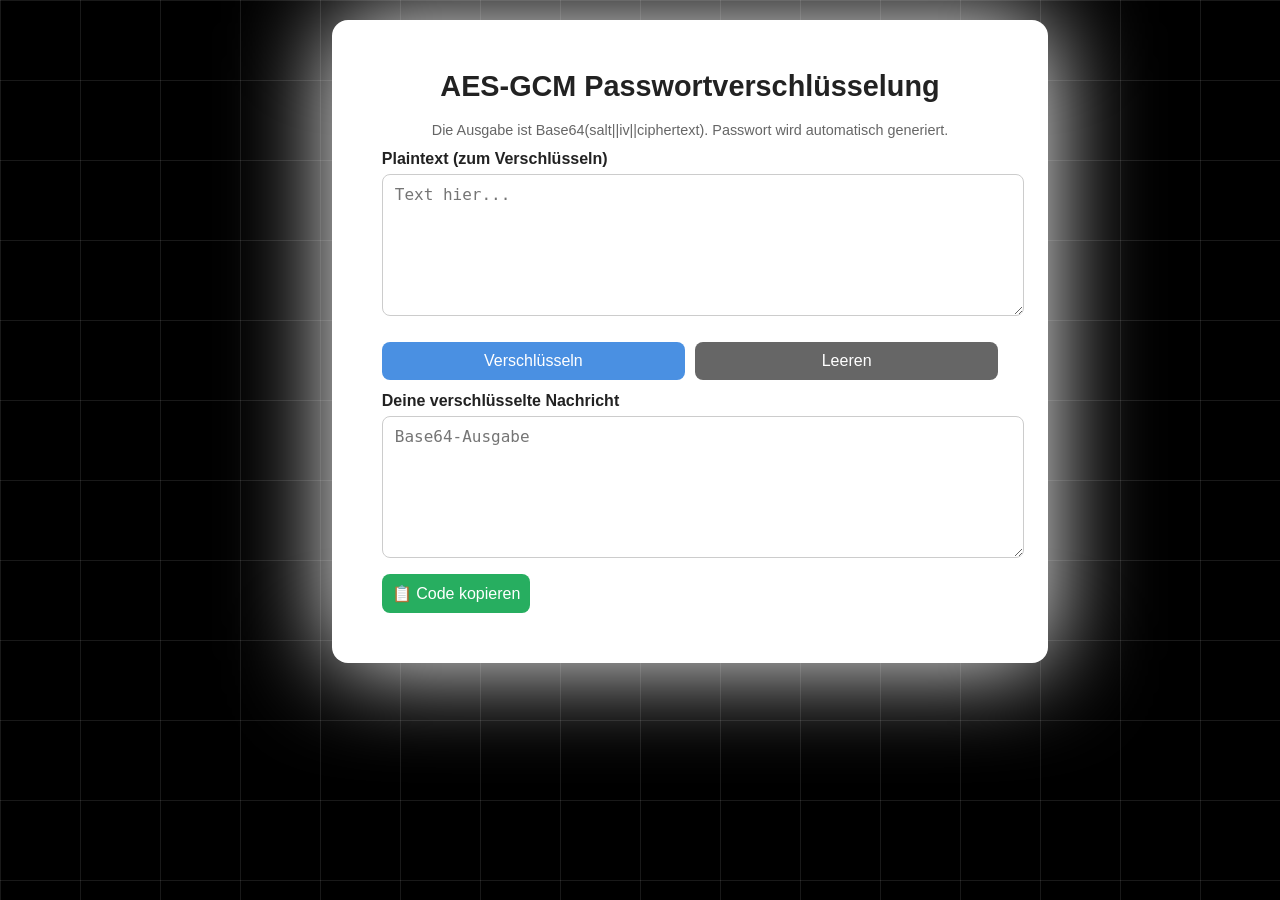
<file: versions/PRE/V0.75/v.0.75-pre-encrypt.html>
<!DOCTYPE html>
<html lang="en">
<head>
    <meta charset="UTF-8">
    <meta name="viewport" content="width=device-width, initial-scale=1.0">
    <title>Nachrichten verschlüsseln</title>
    <style>
    :root {
    --bg: #eef2f3;
    --bg-container: #fff;
    --text: #222;
    --text-light: #666;
    --btn: #4A90E2;
    --btn-hover: #357ABD;
    --btn-copy: #27ae60;
    --btn-copy-hover: #1e8449;
    --btn-secondary: #666;
    --btn-secondary-hover: #444;
  }

  body.dark {
    --bg: #121212;
    --bg-container: #1e1e1e;
    --text: #f5f5f5;
    --text-light: #aaa;
    --btn: #2980b9;
    --btn-hover: #1f6391;
    --btn-copy: #2ecc71;
    --btn-copy-hover: #27ae60;
    --btn-secondary: #888;
    --btn-secondary-hover: #aaa;
  }
@font-face {
  font-family: "Varela Round";
  src: url("https://lokrogaming.github.io/fonts/VarelaRound-Regular.ttf") format("truetype");
}
  body {
    font-family: "Segoe UI", Roboto, Arial, sans-serif;
    background: var(--bg);
    margin: 0;
    padding: 20px;
    display: flex;
    justify-content: center;
    transition: background 0.4s ease, color 0.4s ease;
  }
  .bgAn {
  position: fixed;
  width: 100%;
  height: 100%;
  top: 0;
  background: #000000;
  --gap: 5em;
  --line: 1px;
  --color: rgba(255, 255, 255, 0.2);

  background-image: linear-gradient(
      -90deg,
      transparent calc(var(--gap) - var(--line)),
      var(--color) calc(var(--gap) - var(--line) + 1px),
      var(--color) var(--gap)
    ),
    linear-gradient(
      0deg,
      transparent calc(var(--gap) - var(--line)),
      var(--color) calc(var(--gap) - var(--line) + 1px),
      var(--color) var(--gap)
    );
  background-size: var(--gap) var(--gap);
  background-repeat: repeat;
}
  .content {
    z-index: 99;
    position: relative;
    
  }
  .container {
    background: var(--bg-container);
    border-radius: 16px;
    
    padding: 50px;
    max-width: 700px;
    width: 100%;
    color: var(--text);
    transition: background 0.4s ease, color 0.4s ease;
    box-shadow: 0 0 100px white;
  }

  h1 {
    margin-top: 0;
    font-size: 1.8rem;
    text-align: center;
    color: var(--text);
    transition: color 0.4s ease;
  }

  label {
    font-weight: 600;
    margin-top: 12px;
    display: block;
    color: var(--text);
    transition: color 0.4s ease;
  }

  input, textarea {
    width: 100%;
    padding: 10px 12px;
    border: 1px solid #ccc;
    border-radius: 8px;
    margin-top: 6px;
    margin-bottom: 12px;
    font-size: 1rem;
    transition: border 0.2s, background 0.4s ease, color 0.4s ease;
    background: var(--bg-container);
    color: var(--text);
  }

  input:focus, textarea:focus {
    outline: none;
    border-color: var(--btn);
    box-shadow: 0 0 6px rgba(74,144,226,0.3);
  }

  textarea {
    min-height: 120px;
    resize: vertical;
  }

  .row {
    display: flex;
    flex-wrap: wrap;
    gap: 10px;
    margin-top: 10px;
  }

  button {
    flex: 1;
    background: var(--btn);
    color: #fff;
    border: none;
    border-radius: 8px;
    padding: 10px;
    font-size: 1rem;
    cursor: pointer;
    transition: background 0.2s, transform 0.1s, color 0.4s ease;
  }

  button:hover {
    background: var(--btn-hover);
  }

  button:active {
    transform: scale(0.97);
  }

  .secondary {
    background: var(--btn-secondary);
  }

  .secondary:hover {
    background: var(--btn-secondary-hover);
  }

  .copy-btn {
    background: var(--btn-copy);
  }

  .copy-btn:hover {
    background: var(--btn-copy-hover);
  }

  .small {
    font-size: 0.9rem;
    color: var(--text-light);
    margin-bottom: 12px;
    text-align: center;
    transition: color 0.4s ease;
  }

  .dark-toggle {
    position: absolute;
    top: 16px;
    right: 20px;
    background: var(--btn-secondary);
    color: #fff;
    border: none;
    border-radius: 50%;
    width: 40px;
    height: 40px;
    font-size: 1.2rem;
    cursor: pointer;
    transition: background 0.3s, transform 0.2s;
  }

  .dark-toggle:hover {
    background: var(--btn-secondary-hover);
    transform: rotate(20deg);
  }

  @media (max-width: 600px) {
    .row { flex-direction: column; }
    button { flex: none; width: 100%; }
  }
    </style>
</head>
<body>
        <div class="bgAn"></div>
        <div class="content">
      <!--<button id="darkModeBtn" class="dark-toggle">🌙</button>-->
      
      <div class="container">
        <h1>AES-GCM Passwortverschlüsselung</h1>
        <p class="small">Die Ausgabe ist Base64(salt||iv||ciphertext). Passwort wird automatisch generiert.</p>
      
        <!-- Verschlüsselungs-Passwort -->
        
        <!--<label>Generiertes Passwort (Verschlüsselung)</label>-->
  <div style="display: none;"class="row">
    <input id="genPassword" type="text" readonly />
    <button id="copyGenPwBtn" class="copy-btn">📋 Kopieren</button>
    <button id="reloadPw">Neues Passwort generieren</button>
  </div>
      
        <!-- Plaintext -->
        <label>Plaintext (zum Verschlüsseln)</label>
        <textarea id="plaintext" placeholder="Text hier..."></textarea>
      
        <div class="row">
          <button id="encryptBtn">Verschlüsseln</button>
          <button id="clearBtn" class="secondary">Leeren</button>
        </div>
      
        <!-- Ausgabe -->
        <label>Deine verschlüsselte Nachricht</label>
        <textarea id="output" placeholder="Base64-Ausgabe"></textarea>
        <button id="copyOutBtn" class="copy-btn">📋 Code kopieren</button>
      
        <!-- Entschlüsselung -->
       
      </div>
      </div>
      <script>
      /* Parameter */
      const PBKDF2_ITER = 100000;
      const SALT_LEN = 16;
      const IV_LEN = 12;
      const KEY_LEN = 256;
      function combineOutput(encrypted, password) {
  return `${encrypted}:${password}`;
}

      function toBase64(buffer) {
        return btoa(String.fromCharCode(...new Uint8Array(buffer)));
      }
      function fromBase64(b64) {
        const bin = atob(b64);
        const bytes = new Uint8Array(bin.length);
        for (let i=0;i<bin.length;i++) bytes[i]=bin.charCodeAt(i);
        return bytes.buffer;
      }
      
      async function deriveKey(password, salt) {
        const enc = new TextEncoder();
        const pwKey = await crypto.subtle.importKey(
          'raw', enc.encode(password), {name:'PBKDF2'}, false, ['deriveKey']
        );
        return crypto.subtle.deriveKey(
          {name:'PBKDF2', salt: salt, iterations: PBKDF2_ITER, hash: 'SHA-256'},
          pwKey,
          {name:'AES-GCM', length: KEY_LEN},
          false,
          ['encrypt','decrypt']
        );
      }
      
      function randBytes(len){
        const b = new Uint8Array(len);
        crypto.getRandomValues(b);
        return b;
      }
      
      function generatePassword(length=16){
        const chars = "ABCDEFGHIJKLMNOPQRSTUVWXYZabcdefghijklmnopqrstuvwxyz0123456789";
        let result = "";
        for (let i=0;i<length;i++){
          result += chars.charAt(Math.floor(Math.random()*chars.length));
        }
        return result;
      }
      
      async function encrypt(password, plainText) {
        const salt = randBytes(SALT_LEN);
        const iv = randBytes(IV_LEN);
        const key = await deriveKey(password, salt);
        const enc = new TextEncoder();
        const ct = await crypto.subtle.encrypt({name:'AES-GCM', iv: iv}, key, enc.encode(plainText));
        const combined = new Uint8Array(salt.byteLength + iv.byteLength + ct.byteLength);
        combined.set(salt,0);
        combined.set(iv, salt.byteLength);
        combined.set(new Uint8Array(ct), salt.byteLength + iv.byteLength);
        return toBase64(combined.buffer);
      }
      
      async function decrypt(password, b64combined) {
        const buf = fromBase64(b64combined);
        const data = new Uint8Array(buf);
        if (data.length < SALT_LEN + IV_LEN + 16) throw new Error('Daten zu kurz / ungültiges Format.');
        const salt = data.slice(0,SALT_LEN).buffer;
        const iv = data.slice(SALT_LEN, SALT_LEN+IV_LEN).buffer;
        const ct = data.slice(SALT_LEN+IV_LEN).buffer;
        const key = await deriveKey(password, salt);
        const plainBuf = await crypto.subtle.decrypt({name:'AES-GCM', iv: iv}, key, ct);
        return new TextDecoder().decode(plainBuf);
      }
      
      /* UI */
      const genPasswordField = document.getElementById('genPassword');
      genPasswordField.value = generatePassword();
      
      document.getElementById('encryptBtn').addEventListener('click', async () => {
  const pw = genPasswordField.value;
  const pt = document.getElementById('plaintext').value;
  try {
    if (!pw) throw new Error('Passwort erforderlich');
    const b64 = await encrypt(pw, pt);
    document.getElementById('output').value = combineOutput(b64, pw);
    alert('Verschlüsselt ✅');
  } catch (e) {
    alert('Fehler: ' + e.message);
  }
});

      
      document.getElementById('decryptBtn').addEventListener('click', async ()=>{
        const pw = document.getElementById('decPassword').value;
        const b64 = document.getElementById('output').value.trim();
        try{
          if(!pw) throw new Error('Passwort erforderlich');
          const pt = await decrypt(pw, b64);
          document.getElementById('plaintext').value = pt;
          alert('Entschlüsselt ✅');
        }catch(e){ alert('Fehler beim Entschlüsseln: '+e.message); }
      });
      
      document.getElementById('clearBtn').addEventListener('click', ()=>{
        genPasswordField.value = generatePassword();
        
        document.getElementById('plaintext').value='';
        document.getElementById('output').value='';
      });
      
      /* Copy Buttons */
      document.getElementById('copyGenPwBtn').addEventListener('click', ()=>{
        const pw = genPasswordField.value;
        if(pw){
          navigator.clipboard.writeText(pw);
          alert("Passwort kopiert 📋");
        }
      });
      document.getElementById('copyOutBtn').addEventListener('click', ()=>{
        const out = document.getElementById('output').value;
        if(out){
          navigator.clipboard.writeText(out);
          alert("Code kopiert 📋");
        }
      });
      
      /* Darkmode Toggle */
      const darkBtn = document.getElementById("darkModeBtn");
      darkBtn.addEventListener("click", ()=>{
        document.body.classList.toggle("dark");
        darkBtn.textContent = document.body.classList.contains("dark") ? "☀️" : "🌙";
      });
      </script>
</body>

</html>
</file>
